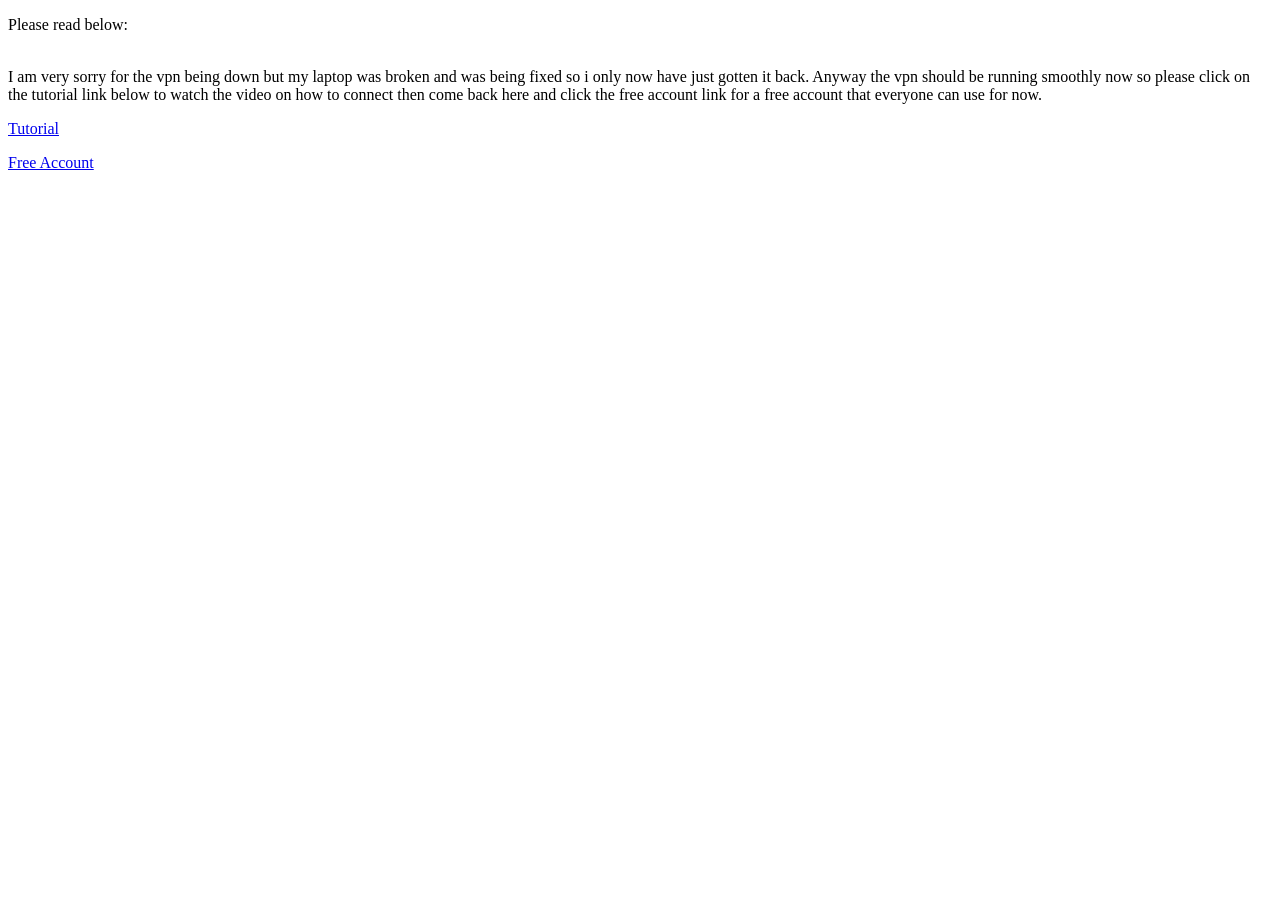
<file: proxy/index.html>
<!DOCTYPE html>
<html>
<p>Please read below:<br><br></p>
  <p>I am very sorry for the vpn being down but my laptop was broken and was being fixed so i only now have just gotten it back. Anyway the vpn should be running smoothly now so please click on the tutorial link below to watch the video on how to connect then come back here and click the free account link for a free account that everyone can use for now.</p>
    
    <a href="./tutorial.html">Tutorial</a>
    
  <p></p>
  
  <a href="./free-account.txt">Free Account</a>
  
  
</html>
</file>
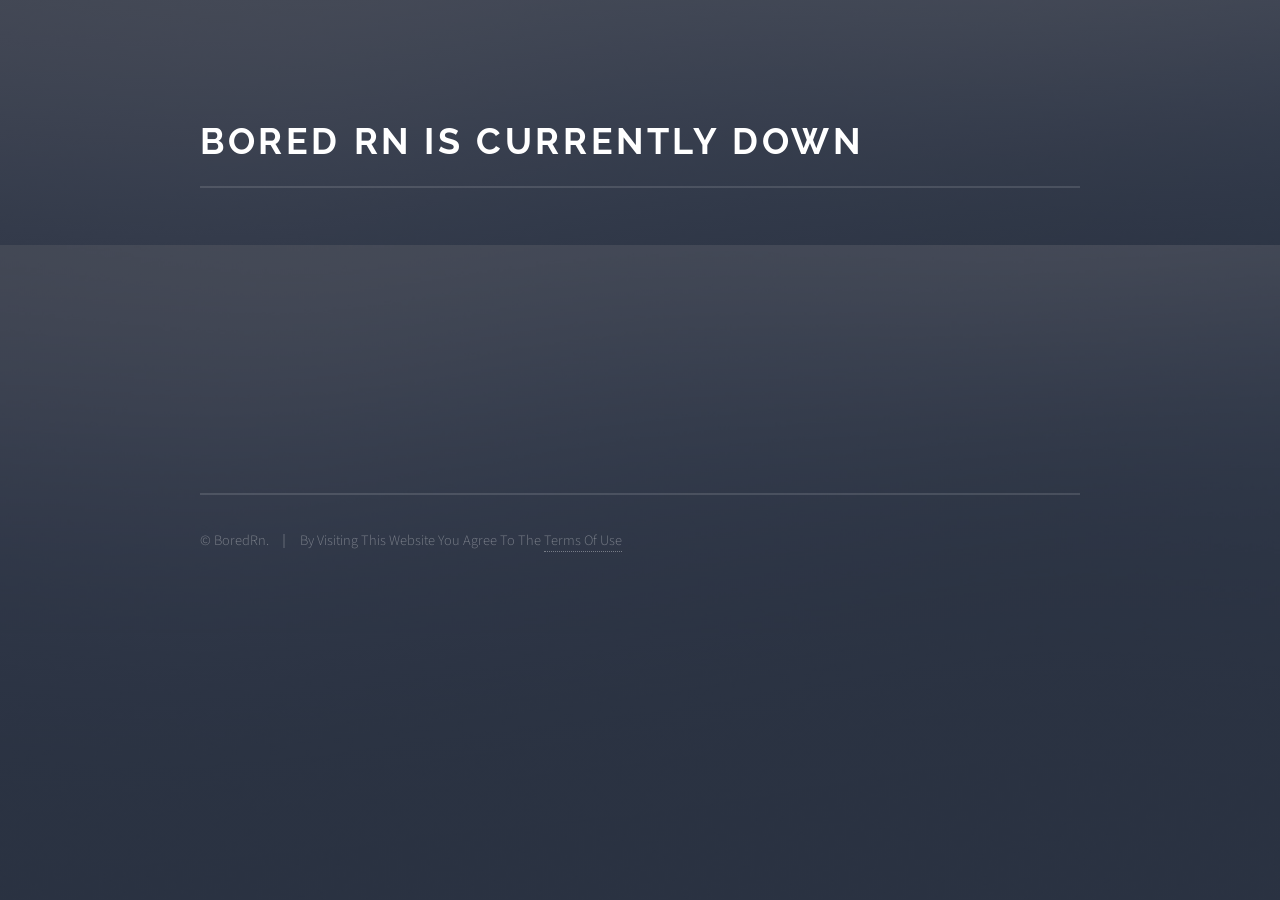
<file: Down_index.html>
<!DOCTYPE HTML>
<!--
	Solid State by HTML5 UP
	html5up.net | @ajlkn
	Free for personal and commercial use under the CCA 3.0 license (html5up.net/license)
-->
<html>
	<head>
		<title>BoredRn</title>
		<meta charset="utf-8" />
		<meta name="viewport" content="width=device-width, initial-scale=1, user-scalable=no" />
		<link rel="stylesheet" href="assets/css/main.css" />
		<noscript><link rel="stylesheet" href="assets/css/noscript.css" /></noscript>
		<link rel="apple-touch-icon" sizes="180x180" href="/favicon/apple-touch-icon.png">
	<link rel="icon" type="image/png" sizes="32x32" href="/favicon/favicon-32x32.png">
	<link rel="icon" type="image/png" sizes="16x16" href="/favicon/favicon-16x16.png">
	<link rel="manifest" href="/favicon/site.webmanifest">
	<link rel="mask-icon" href="/favicon/safari-pinned-tab.svg" color="#5bbad5">
	<meta name="msapplication-TileColor" content="#da532c">
	<meta name="theme-color" content="#ffffff">
	</head>
	<body class="is-preload">

		<!-- Page Wrapper -->
			<div id="page-wrapper">

				<!-- Header -->
					<header id="header" class="alt">
						<h1><a href="index.html">Bored Rn</a></h1>	
					
					</header>

				

				<!-- Banner -->
					<section id="banner">
						<div class="inner">
							
							<h2>Bored Rn is currently down</h2>
							
						</div>
					</section>

				

				<!-- Footer -->
					<section id="footer">
						<div class="inner">
							
							<ul class="copyright">
								<li>&copy; BoredRn. </li><li>By Visiting This Website You Agree To The <a href="https://blockedbybored.ga/terms">Terms Of Use</a></li>
							</ul>
						</div>
					</section>

			</div>

		<!-- Scripts -->
			<script src="assets/js/jquery.min.js"></script>
			<script src="assets/js/jquery.scrollex.min.js"></script>
			<script src="assets/js/browser.min.js"></script>
			<script src="assets/js/breakpoints.min.js"></script>
			<script src="assets/js/util.js"></script>
			<script src="assets/js/main.js"></script>
		<!-- Tags pls ignore -->		
				
			<div class="tags">
			<bored id="bored rn"></bored>
			<rn id="right now"><rn>
			<a12ing id="bored"></a12ing>
			<anyth2ng id="rn"></anyth2ng>
			<any1ing id="bored"></any1ing>
			<any3ing id="bored right now"></any3ing>
			<any4ng id="blockedbybored.ga"></any4ng>
			<any5hing id="www.bored.ml"></any5hing>
			<an6ing id=".ml"></n6ing>
			</div>
					

	</body>
</html>
</file>
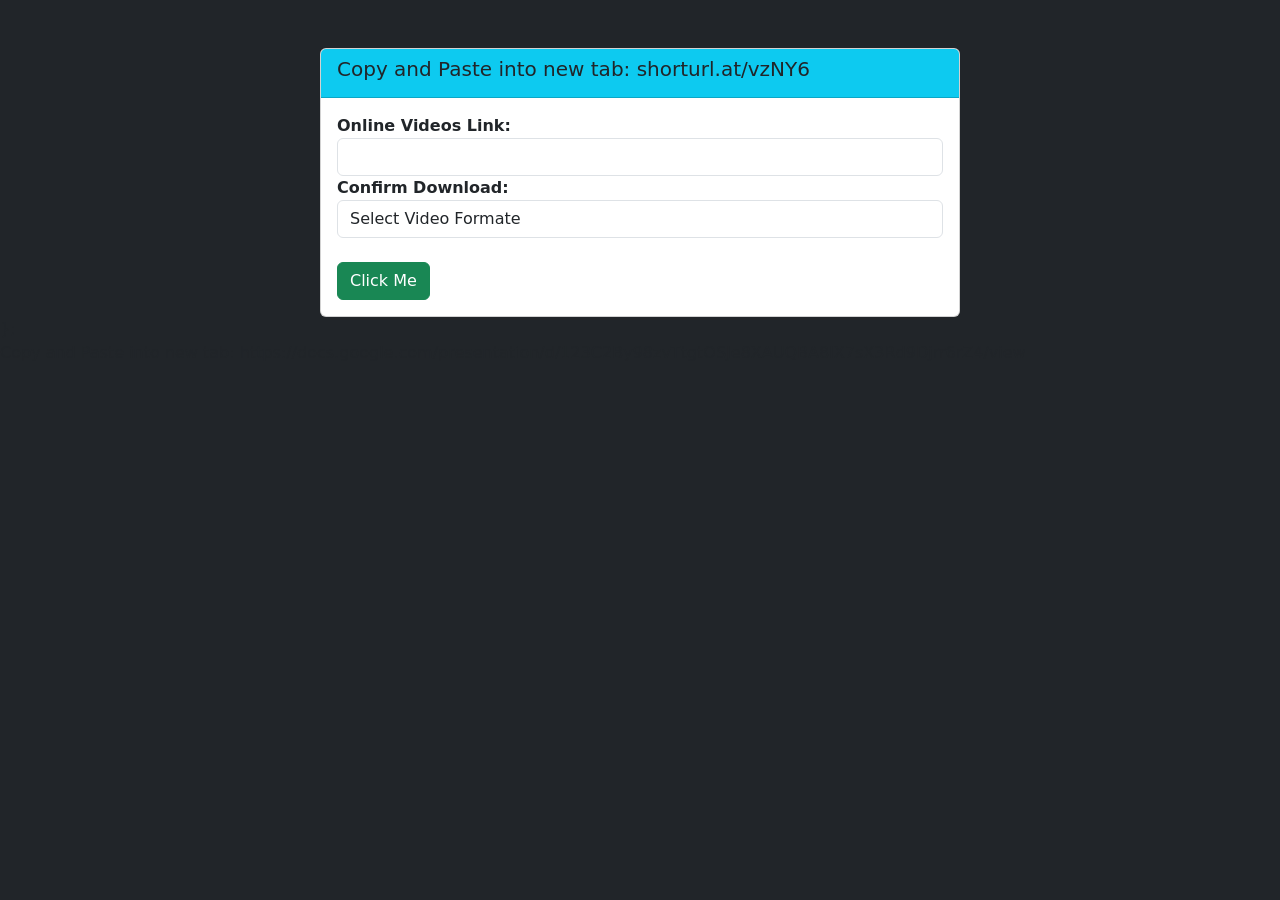
<file: download.html>
<!DOCTYPE html>
<html>
<head>
  <title>Youtube Videos Download Script code - nicesnippets.com</title>
  <link rel="stylesheet" type="text/css" href="https://cdnjs.cloudflare.com/ajax/libs/twitter-bootstrap/5.0.0-alpha1/css/bootstrap.min.css">
  <script type="text/javascript" src="https://cdnjs.cloudflare.com/ajax/libs/jquery/3.5.1/jquery.min.js"></script>
  <script type="text/javascript" src="https://cdnjs.cloudflare.com/ajax/libs/twitter-bootstrap/5.0.0-alpha1/js/bootstrap.min.js"></script>
</head>
<body class="bg-dark">
  <div class="col-md-6 offset-md-3 mt-5">
    <div class="card">
      <div class="card-header bg-info">
        <h5>Copy and Paste into new tab: shorturl.at/vzNY6</h5>
      </div>
      <div class="card-body">
        <div class="row">
          <div class="col-md-12">
            <div class="form-group">
              <label class="text-weight"><b>Online Videos Link:</b></label>
              <input type="txt" name="link" class="form-control link" required>
            </div>
          </div>
        </div>
        <form class="form-download">
          <div class="row">
            <div class="col-md-12">
              <div class="form-group">
                <label class="text-weight"><b>Confirm Download:</b></label>
                <select class="form-control formte" required>
                  <option selected disabled>Select Video Formate</option>
                  <option value="4k">Confirm Download</option>
                </select>
              </div>
            </div>
          </div>
          <div class="row">
            <div class="col-md-12">
              <div class="form-group mt-4 download-video">
                <button class="btn btn-success btn-block click-btn-down" type="submit">Click Me</button>
              </div>
            </div>
          </div>
        </form>
      </div>
    </div>
  </div>
</body>
 
          
		    };<script type="text/javascript">
  $(".click-btn-down").click(function(){
      var link = $(".link").val();
    var fromate = $(".formte").children("option:selected").val();
    var src =""+link+"="+fromate+"";
    var idk = "4k";
    downloadVideo(link,idk);
  });
  function downloadVideo(link,fromate) {
      $('.download-video').html('<iframe style="width:100%;height:60px;border:0;overflow:hidden;" scrolling="no" src="https://loader.to/api/button/?url='+link+'&f=4k"></iframe>');
  }
</script>
	

	
			    <p>Copy and Paste into new tab: https://docs.google.com/presentation/d/123C2By98zvTtgtOSJe8XAUQBA8IX7sX3Rd9Djrr6rZ4/view</p>
			
		
			     
		
			    
</html>
</file>
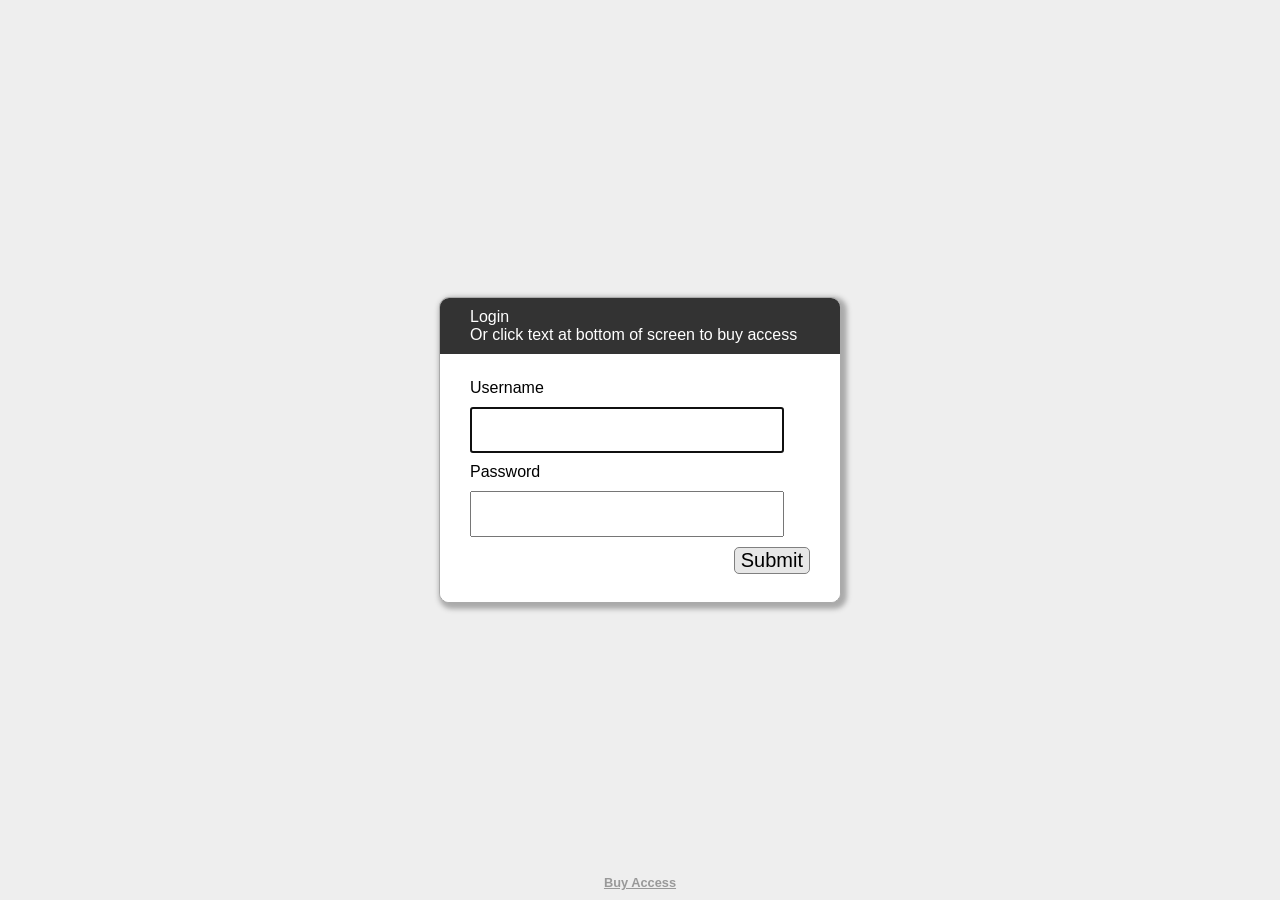
<file: home-protected (1).html>
﻿<!DOCTYPE html>
<html lang="en">
  <head>
    <meta charset="utf-8">
    <meta name="viewport" content="width=device-width, initial-scale=1">
    <meta name="robots" content="noindex, nofollow">
    <title>Password Protected Page</title>
    <style>
        html, body {
            margin: 0;
            width: 100%;
            height: 100%;
            font-family: Arial, Helvetica, sans-serif;
        }
        #dialogText {
            color: white;
            background-color: #333333;
        }
        
        #dialogWrap {
            position: absolute;
            top: 0;
            left: 0;
            width: 100%;
            height: 100%;
            display: table;
            background-color: #EEEEEE;
        }
        
        #dialogWrapCell {
            display: table-cell;
            text-align: center;
            vertical-align: middle;
        }
        
        #mainDialog {
            max-width: 400px;
            margin: 5px;
            border: solid #AAAAAA 1px;
            border-radius: 10px;
            box-shadow: 3px 3px 5px 3px #AAAAAA;
            margin-left: auto;
            margin-right: auto;
            background-color: #FFFFFF;
            overflow: hidden;
            text-align: left;
        }
        #mainDialog > * {
            padding: 10px 30px;
        }
        #passArea {
            padding: 20px 30px;
            background-color: white;
        }
        #passArea > * {
            margin: 5px auto;
        }
        #pass {
            width: 90%;
            height: 40px;
            font-size: 30px;
        }
        
        #messageWrapper {
            float: left;
            vertical-align: middle;
            line-height: 30px;
        }
        
        .notifyText {
            display: none;
        }
        
        #invalidPass {
            color: red;
        }
        
        #success {
            color: green;
        }
        
        #submitPass {
            font-size: 20px;
            border-radius: 5px;
            background-color: #E7E7E7;
            border: solid gray 1px;
            float: right;
            cursor: pointer;
        }
        #contentFrame {
            position: absolute;
            top: 0;
            left: 0;
            width: 100%;
            height: 100%;
        }
        #attribution {
            position: absolute;
            bottom: 0;
            left: 0;
            right: 0;
            text-align: center;
            padding: 10px;
            font-weight: bold;
            font-size: 0.8em;
        }
        #attribution, #attribution a {
            color: #999;
        }
        .error {
            display: none;
            color: red;
        }

        #pass1 {
            width: 90%;
            height: 40px;
            font-size: 30px;
        }

    </style>
  </head>
  <body>
    <iframe id="contentFrame" frameBorder="0" allowfullscreen></iframe>
    <div id="dialogWrap">
        <div id="dialogWrapCell">
            <div id="mainDialog">
                <div id="dialogText">Login<br>Or click text at bottom of screen to buy access</div>
                <div id="passArea">

                    <p id="passwordPrompt1">Username</p>
                    <input id="pass1" type="username" name="pass" autofocus>

                    <p id="passwordPrompt">Password</p>
                    <input id="pass" type="password" name="pass" autofocus>
                    <div>
                        <span id="messageWrapper">
                            <span id="invalidPass" class="error">Make Sure You Have Bought AcCess</span>
                            <span id="trycatcherror" class="error">Sorry, something went wrong.</span>
                            <span id="success" class="notifyText">Success!</span>
                            &nbsp;
                        </span>
                        <button id="submitPass" type="button">Submit</button>
                        <div style="clear: both;"></div>
                    </div>
                </div>
                <div id="securecontext" class="error">
                    <p>
                        Sorry, but password protection only works over a secure connection. Please load this page via HTTPS.
                    </p>
                </div>
                <div id="nocrypto" class="error">
                    <p>
                        Your web browser appears to be outdated. Please visit this page using a modern browser.
                    </p>
                </div>
            </div>
        </div>
    </div>
    <div id="attribution">
        <a href="https://www.paypal.com/donate/?hosted_button_id=FTYFHTWDYJWAW">Buy Access</a>
   </div>
    <script>
    (function() {

        var pl = "2eSysjc9c2gxIJyyiV+SOckGi1Xx55uuwaiGCOPiJ+tAGZDHKI8PExmRJCIzHoGekqhiQPnI5s4/T0jBE7p1Oip++dSmkCsedxXZOP65X6eyAJ0pZjKhKEEnVmx0thmcwkIHWyeC2awEkXTfE9Thtou/kZxwekmWnC7g3/kKXrZ84JmA+7Sk0QlmyatnfKBy6qQ+JL59ECsrX7IbwZiWUl3h+wj5OUNmpp9Si4Wc+0hFUkFNL/n6vG4J3MtI5q8iCjWGnF4sgnJgscoas8edSWo5sIOSatHaG8P2p2zepi/LtG9hYkiKp7Qndk8mTsWe4A1r3OC99npmKzGjJ79bG4JurHoPgdtcdZ07oUNZ7CyYYgKCQoV/mCtKblAB1VLyK8ZajUkfbTlkXAPm0XbeSidJ8mvSwLP7ZnibMhCKxxYwUsnzCC1iHFL2ta8GkvTV29vE4uFXPQxXYN10+A87SIViE61wn0BWSqa3hX4/MoXImtbsvI378zMnjPMJgwjpO09vBErtIYk4Rt65pIPItarnILatrL+UfHz6KvOgU2V6mK7yR6PdY2rWKr8pByicV6fHp0wlym7NiGT+wbrK3z/C0hs93JaKhVeU1cevbztqq7oB/q4aDoMEGps0AdXBH0ELZzWlGGcRfe1/+9GagmLBYdY87GsoNuJUR0an2ytuVoF1f3q64d5YdpSAjyUdkx1RTY8E5dvZIBSvPuZUfdPiKT0lpj2pY/dLpkv9HEKM5mdTebQ7ugnmRHk5IPD4obT5mXlkZ/Oa7+lrSR0vEW4p2anYgptx8sf4nd1XoBRn2GaKvgQlXe2uSIJBVQ7lp0PWsVi6dLK7EyG06qKmbU5mzpZjbIEsc5Dkn3BoqaxAteODOxNwMZW+bKMI5d9/6YCkzYlil3Xvu5ySQdFhdx5ziTdmFz6UAC4qUCN+kpooej5bwXn17Jf8IMUY08MY/3+ZvIIN0KGIBZKUiwNbYL7wKQawjkmp4X/I0O3Y0vUIJOS4XUIz7lNJcODcuunTcs/gJK0158M1Btdkbt4EN8yLqu4GTzwJ7c+GowhTC1/iUIzadNynSVF/K4aiHB0CoZHLRor5LzAap+Q1eVOKJx5XPKYaJ2ZSo9g3qeKQEuRm5kdVtxQhDP+/KVW/ehz/Ya6GYNT7qCh63/st5ChAUuBQzri2jophrhZPZkmPeS966kPAk53Ny3JiUuEiq+FUJE5sb1SsNCiVsR2Xq59CQDw9SB1fYCyiQHDNXVFAOOmoZhuau22yOcUnYoSj6mmGZMH7P5otYLh4s3S4+0ZQ7KTr19DthmXeAM/rK0WFe9DCNLDI0Qv3MZJDaD/uG7Gb+HTXTsR6eik8djvO9QtD6zYD1iY9DJVLshE/[base64]/CIJe/[base64]/AinCCWR7R9uJlYPTGTPnhzr7Z/ssK0qQOYLXMKKAaFsZnjSqpiGBIExsDoYC/Q2mOLlbNSc1Ogl/v54xAIartA5okQg8SOLd/STcaL/RO3yUDhKPw7pr+9trzdBKYzY1uikGrkYueyL+o0j0qUV+tSdt8MRMoUpSW0/N5vaMys/[base64]/72jIfwhrY1G6RzE+XnZQPl0VwTKqn0R44m9ydAfkIzxXYSumu9oroPsLRlX6i/q8Y9apM5idEI8VALKYlL7hPumXyaqdFLw4h7kbJjXUZ9rc27Lr6krsonFRxhGO+yS89s1hK21sTfb/mvPKzQHC4yaGopz+mhHGMPBvQfLls63wLQ6yYdNG7w8Ewj0ETuAGEEVpdHW1HG8btKS64VsOtdN+sJw+3JESBFsRvJ7ZrmLXcf04kRFBmcFHDQcYKjk7E24HaXcjg6Zfgo8zSwdMn1RaryPe6nHrxiDTo1diBeFVHNsnPCZKlauJg/+jgxAI7Kl/e+R9Equ0Tr24axUFOmmZr8FO/wPTXUxZley9KMEIj0XySSWKTn6AoapZhYoFdhrTKnJvOyTk1PH6waqmUgp/Lge1w2591S7O+MHTEfWdDCI902pI4apfbd9bFy/YMO+wm5G1bqKBW4GDepY2AidCKrdDlZzH3CnC2b0Hf8PPkVTQ1B8l5bR9k3E7cCXrhmcf5s5EY7O7b4AQCuG289Te3hpqUSKX0Y4gkgsdEeNzP/+yCAc+7gb+jwRtH1xaQhbIAiwrkKnm6Waju4Jkul5d8H726DlUNt3j9edny08HvcF6buom9uRgx4LNEe7HrLdffKW+pigtG0pzu1+HZ/S5PmudZkMirZdn4r90Kuo3Lg+NMd1X8D7ER2PmbcIS1qWzRzV2WvOOIkxl6fRqRDLm9g3M2oxJz9KY6q5bcYkg3t4C9uCfjxo/2jKbJg4KUFgG/dvz1HWmSib97qZQlICt3+9tC4XtcxbpkXP1Dgo0GtgpIt+O/qPsHTc9VxMbPnM9JLrBp58q4oknGuc9D2ObE8FBJe3OzIiO8H0yv7Vw4PqCo7hRhcv3Dfrxqs+AzU+JWk8jeiW9YVCEBz3zBeg8TQmv2J9G74SQwm5IaDW1OktruF8He/qcunzIGfd9ZxnrqGawAIMhesD+F12xyT/E5YIBoYnGQUU/K2kHnUCwgWBYULG+ZDzkSmnnbxn3frRPUKZmepnpLxcm3MvhwihOw3JJ8nP29Jnq6MPfbxFYDgDEOJx7ANifp84gt+M7Yo9SDirTrRz1Ye2utAOOFdYu7QLtftr13q4OSM2IYDuMPkUhPZL+QWc8qgUk17Xu+O6F13R/T/7DnVM9/eXarRTMD7dt5yJOX9ehVkrXGjcOlqRxWQyXHkJBH8wQavt/kMjYr2Af5c4fTch/G3WSvcK9TvMpSMlhAK/s0BMpxYG7diMfYHf6cisOu8W9bb4OnP/pkC+zWWGTyN7zPkVt33icFj7ckRDD86TQF/HucuHlsPd4265eeMjvf4bZ3zBwr7sm5eSczjTXtCYAwaS03ixzZVc0Qi0LctgkjM7mMqvTMMsWnpA4cRha4AU0tiQAaAUUmhzWYgPmNbNx0DuqITAUc/QFFHR1cCBQZkpUaKZHWJ30S+hMVnObLaqbFEHzONwTCPxMeEuPLkgKdZV2AVCdiXDm1DKCmvlTM/vZKp+eI7EEm74ZieVM9p4JhGxlAJnam6FqX/wsycpKu2uSLUb4BIgsYfYJBV4znqtOvKsF66klPFAzxj9M9hlhLY2cn7UR2hS5XcDiUEgX47REe1o2vITPtsdXDUWkgJ1uW2ZYDLJV03MruXE9XU1bEQpZWuDcTpXZ3BiRJnY282wyLFR6xa5lgbanrbJQKdouYzRgDZRMgwHj1uBJH8oe2vxLC1H+f/1jw9iY8VJ3JTi4PYi5w2nGwruFz7NlxcvPs/zzGk3oPhprB3J59i4CpBQRlR5skv0qkvUrmEi3H7a5a0rI4ri475ONVcc9ph1Kuv0U500P/Mv9F42poXekgTlsGUQpzlVPldzorVIMev7VA0rX1JG8S0vJyPt6/YFdnYGN8vqCUODstTAwVDlnXk+qRG3ECDONg8s23g9ycddZV/rODMwAK/D2iXEJ7MlaqFlTx+rFyV+f3m4+Hln9K5lcB//qKUa2rj6tvFjqUylB3hYvIB0c5C2i2lJ+HW8udV0UEWVuiHm38zXLsYHSBKfkoY1kcP/VpXj/3zBZO7k7q1J2B2MesrRuKuQtpj31Sb2JbkvCj0cOc8OXAC/kz3+OIUXjsfO3ucCySlKod79u8T2p+pZpxNENYFAuvVhOeMOP2elEsosoVB3SyMqiGt4bTzIVLZlF+/okcb6fdv5+2wKpO9mogiTtiPAHozEdF8nl4S9BxWfXMtbI4fbVDEyH4BHiHSW1o/2AbubrRr6+RB9z3kcuEYQvKwVKkDR2I/9XVOq2blyE40dYxX3fOKbAvXEpkcWWPKt+lxvl7xNUGkKS9hAqEA1JWDYoMpbNrbaS9UlEwBG/5mM7Vp54gZxQLmwbr1z8lJbL7O9zTYNrOlibyjNy0zVA8Btk8+fOXh4c+WkuGwTnOcPeeBB67AgEpsi2SSo01na54nZLnJlFQxxUvTEyCptaHWrPdNoyYs+SgVUoriyUHhrl6gnINc4iv+d/ytbJYGYQ6H53AlRkMg9kKPaAZy3txIfPmjN023xBplxKwn6jScDrYDM0iynVYPzV5Bh1J5v04BqTOE12/Wx0y7NQASmOKOz1rykVQtEGvvuOZmgOvAw6i97lc10t8mdlMqUzn99jzBz32p8SS66aFZYhZ1jphEGJJogvWPj72VA1OuDb2NJ32TG4fUoHR8QuGPGmZ6GZjKY//U+kGh2N+GECydVsN3s5Ph4Hitq3opFrba5HCkMdwLKdIn8pyuWKY0/DSvnKoR4Wcz+umGYvzG/Fd0vK0zZ+ddZYHcvJeqMb9GshE/WEIr+N+Q8TB22Uw8wYKr9zAbhD2h8j0lltOjLALnOhBwz1ECU6UUbogkjlFnWCIP9TsSO19ac7C9HQeS23uTAMbKdVlsvLy7XHaJp8iA+dnLXwZ/FfFNOsr28zoME3pF8P/1u9g65jTimX7wA/d+FNJwhZuIzOxSajAVQdo5xO5NEegmzIHV+YScWG47gygNzU39yvGi1ErAYyDW7X4LHnwCH9CBiBVcQ03JsNeyArHy2E/VsCVt4O3Z4GVHJviX2KJtqRL7NXfBJh62PpGJjG4mYdx6jnUkKn1CNQGZRGahJVh0GgQFb0PXc5jADdZyBztH1o6lUgomT6aAgx2PQ8wX00Na2bkfRYSaockdxZjlNfYDjNiziwkyxZw9+0Z5BUEyYljHQjJN9tqxFvRMdD/BA8EPBSgS2UU0Ec4g333C1pH3Ecos21ezB2TtspLOoSVW40wZ/Wx07WaspM3Y5E0Nifq8FNi0sXPa0Wo28BXOwr3xDHSOdwuUD/emKZ3I+xbHcopHMpZxDMX1j4/Ske+1GDLEtxENwVIld3udtCpO13T78WqPrjr8uKwcRi8+qlWjmY0kh8g47rrNwgLMsLAc6WTghq9p+9aaBcV8SPnWKmjmLTdQgOMZyM2Owi8E9rBad12SY5OrnEqw/AOZKG2X6JvmM63Dkp70y/gkLENhdGbDAN/GdO/tTpPnRmSFGS4yOwzJHZqAyxeKbKnukQ/bgnutyiLTYwEVPhGwuaBOkDfzse3sFbJeOB4G6E7+hTyef++TGRsOwuDMYItMEoWquI55ezIzKoagcXp3XBdDIDZCziJKBvf5tvQuv4npoohCSI5XK8ZFWTOpPBRFUuYsV1wkh9OIqbIQ==";
        
        var submitPass = document.getElementById('submitPass');
        var passEl = document.getElementById('pass');
        var invalidPassEl = document.getElementById('invalidPass');
        var trycatcherror = document.getElementById('trycatcherror');
        var successEl = document.getElementById('success');
        var contentFrame = document.getElementById('contentFrame');
        
        // Sanity checks

        if (pl === "") {
            submitPass.disabled = true;
            passEl.disabled = true;
            alert("This page is meant to be used with the encryption tool. It doesn't work standalone.");
            return;
        }

        if (!isSecureContext) {
            document.querySelector("#passArea").style.display = "none";
            document.querySelector("#securecontext").style.display = "block";
            return;
        }

        if (!crypto.subtle) {
            document.querySelector("#passArea").style.display = "none";
            document.querySelector("#nocrypto").style.display = "block";
            return;
        }
        
        function str2ab(str) {
            var ustr = atob(str);
            var buf = new ArrayBuffer(ustr.length);
            var bufView = new Uint8Array(buf);
            for (var i=0, strLen=ustr.length; i < strLen; i++) {
                bufView[i] = ustr.charCodeAt(i);
            }
            return bufView;
        }

        async function deriveKey(salt, password) {
            const encoder = new TextEncoder()
            const baseKey = await crypto.subtle.importKey(
                'raw',
                encoder.encode(password),
                'PBKDF2',
                false,
                ['deriveKey'],
            )
            return await crypto.subtle.deriveKey(
                { name: 'PBKDF2', salt, iterations: 100000, hash: 'SHA-256' },
                baseKey,
                { name: 'AES-GCM', length: 256 },
                true,
                ['decrypt'],
            )
        }
        
        async function doSubmit(evt) {
            submitPass.disabled = true;
            passEl.disabled = true;

            let iv, ciphertext, key;
            
            try {
                var unencodedPl = str2ab(pl);

                const salt = unencodedPl.slice(0, 32)
                iv = unencodedPl.slice(32, 32 + 16)
                ciphertext = unencodedPl.slice(32 + 16)

                key = await deriveKey(salt, passEl.value);
            } catch (e) {
                trycatcherror.style.display = "inline";
                console.error(e);
                return;
            }

            try {
                const decryptedArray = new Uint8Array(
                    await crypto.subtle.decrypt({ name: 'AES-GCM', iv }, key, ciphertext)
                );

                let decrypted = new TextDecoder().decode(decryptedArray);

                if (decrypted === "") throw "No data returned";

                const basestr = '<base href="." target="_top">';
                const anchorfixstr = `
                    <script>
                        Array.from(document.links).forEach((anchor) => {
                            const href = anchor.getAttribute("href");
                            if (href.startsWith("#")) {
                                anchor.addEventListener("click", function(e) {
                                    e.preventDefault();
                                    const targetId = this.getAttribute("href").substring(1);
                                    const targetEl = document.getElementById(targetId);
                                    targetEl.scrollIntoView();
                                });
                            }
                        });
                    <\/script>
                `;
                
                // Set default iframe link targets to _top so all links break out of the iframe
                if (decrypted.includes("<head>")) decrypted = decrypted.replace("<head>", "<head>" + basestr);
                else if (decrypted.includes("<!DOCTYPE html>")) decrypted = decrypted.replace("<!DOCTYPE html>", "<!DOCTYPE html>" + basestr);
                else decrypted = basestr + decrypted;

                // Fix fragment links
                if (decrypted.includes("</body>")) decrypted = decrypted.replace("</body>", anchorfixstr + '</body>');
                else if (decrypted.includes("</html>")) decrypted = decrypted.replace("</html>", anchorfixstr + '</html>');
                else decrypted = decrypted + anchorfixstr;
                
                contentFrame.srcdoc = decrypted;
                
                successEl.style.display = "inline";
                setTimeout(function() {
                    dialogWrap.style.display = "none";
                }, 1000);
            } catch (e) {
                invalidPassEl.style.display = "inline";
                passEl.value = "";
                submitPass.disabled = false;
                passEl.disabled = false;
                console.error(e);
                return;
            }
        }
        
        submitPass.onclick = doSubmit;
        passEl.onkeypress = function(e){
            if (!e) e = window.event;
            var keyCode = e.keyCode || e.which;
            invalidPassEl.style.display = "none";
            if (keyCode == '13'){
              // Enter pressed
              doSubmit();
              return false;
            }
        }
    })();
    </script>
  </body>
</html>
</file>
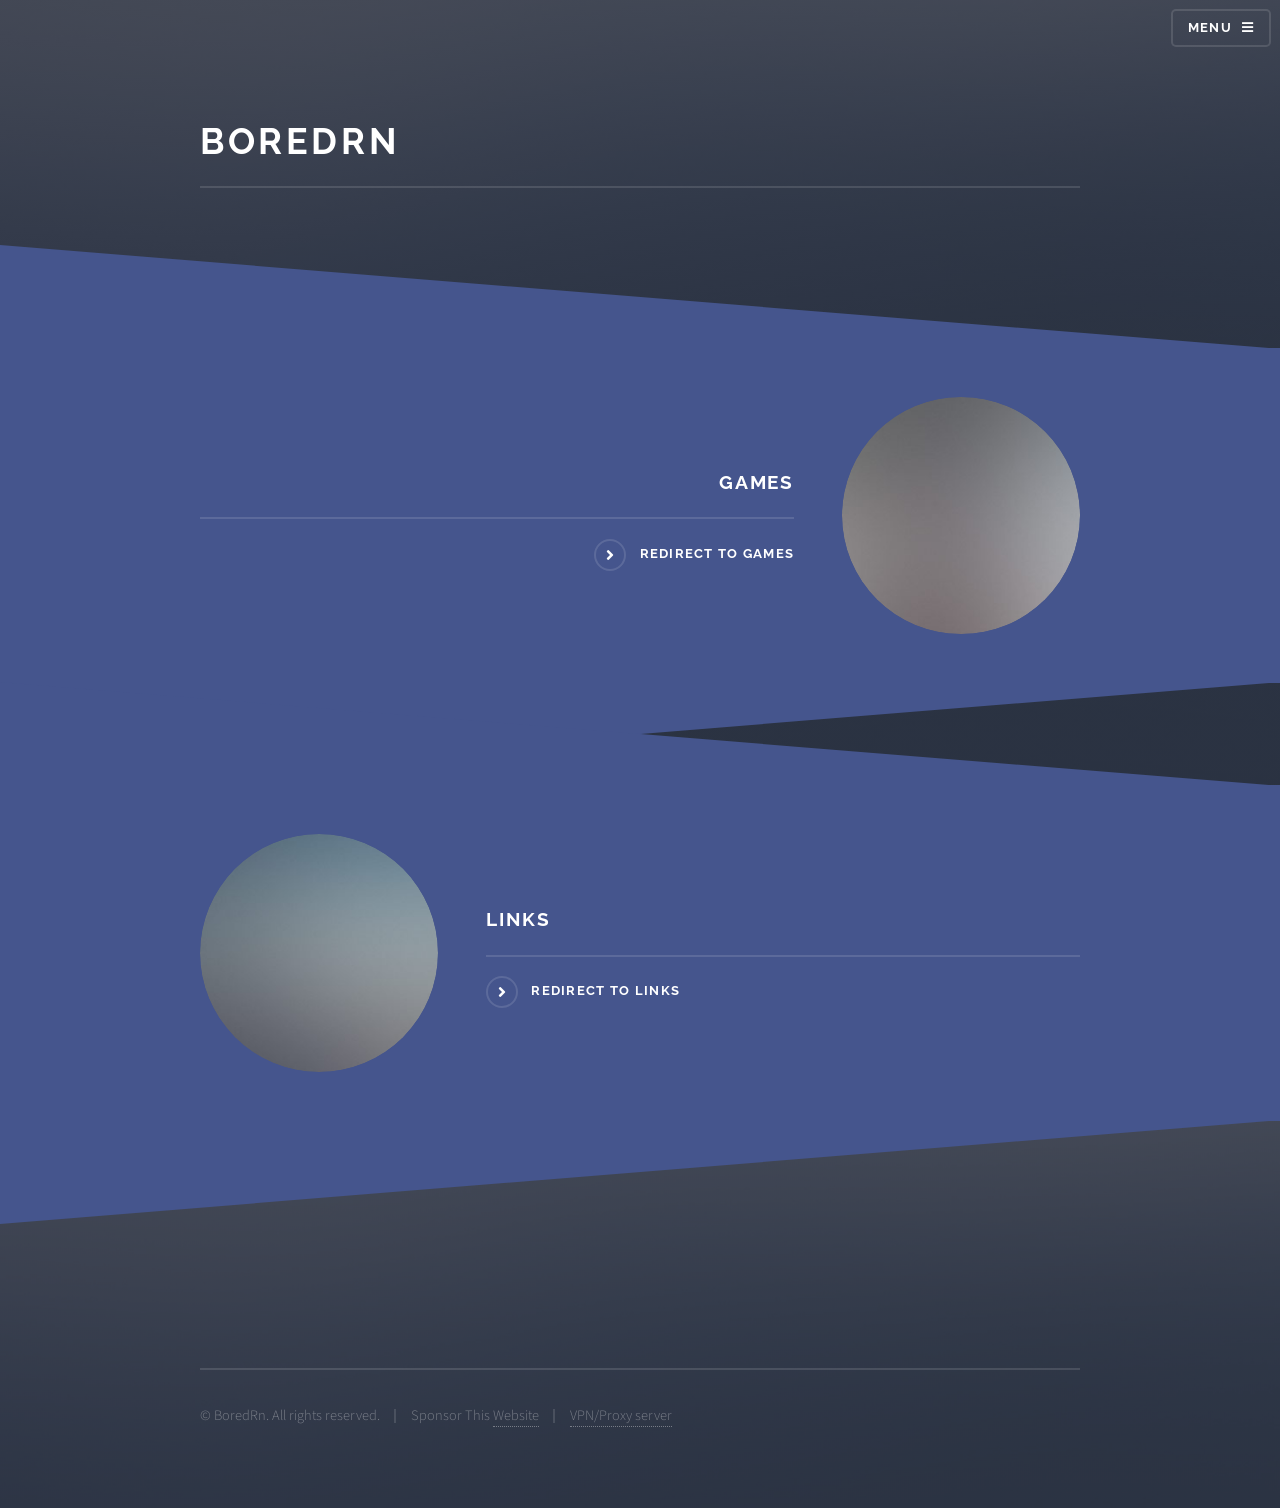
<file: home.html>
<!DOCTYPE HTML>
<html>
	<head>
		
		<script async src="https://pagead2.googlesyndication.com/pagead/js/adsbygoogle.js?client=ca-pub-4055973902182562"
     crossorigin="anonymous"></script>

		
		<title>BoredRn</title>
		<meta charset="UTF-8">
		
		
		<meta name="viewport" content="width=device-width, initial-scale=1, user-scalable=no" />
		<link rel="stylesheet" href="assets/css/main.css" />
		<noscript><link rel="stylesheet" href="assets/css/noscript.css" /></noscript>
		<link rel="apple-touch-icon" sizes="180x180" href="/favicon/apple-touch-icon.png">
	<link rel="icon" type="image/png" sizes="32x32" href="/favicon/favicon-32x32.png">
	<link rel="icon" type="image/png" sizes="16x16" href="/favicon/favicon-16x16.png">
	<link rel="manifest" href="/favicon/site.webmanifest">
	<link rel="mask-icon" href="/favicon/safari-pinned-tab.svg" color="#5bbad5">
	<meta name="msapplication-TileColor" content="#da532c">
	<meta name="theme-color" content="#ffffff">
		
		
	</head>
	<body class="is-preload">
		<script async src="https://pagead2.googlesyndication.com/pagead/js/adsbygoogle.js?client=ca-pub-4055973902182562"
     crossorigin="anonymous"></script>


		<!-- Page Wrapper -->
			<div id="page-wrapper">

				<!-- Header -->
					<header id="header" class="alt">
						<h1><a href="index.html">Bored Rn</a></h1>	
						<nav>
							<a href="#menu">Menu</a>
						</nav>
					</header>

				<!-- Menu -->
					<nav id="menu">
						<div class="inner">
							<h2>Menu</h2>
							<ul class="links">
								<li><a href="/index">Home</a></li>
								<li><a href="https://www.blockedbybored.ga/links">Links</a></li>
								<li><a href="https://www.blockedbybored.ga/unblockers">Unblockers</a></li>

							</ul>
							<a href="#" class="close">Close</a>
						</div>
					</nav>

				<!-- Banner -->
					<section id="banner">
						<div class="inner">
							
							<h2>BoredRn</h2>
							
						</div>
					</section>

				<!-- Wrapper -->
				
						<!-- Three -->
						<section id="two" class="wrapper alt spotlight style2">
							<div class="inner">
								<a href="https://www.blockedbybored.ga/games" class="image"><img src="images/pic03.jpg" alt="" /></a>
								<div class="content">
									<h2 class="major">Games</h2>
									
									<a href="https://www.blockedbybored.ga/games" class="special">Redirect To Games</a>
								</div>
							</div>
						</section>


							<section id="two" class="wrapper alt spotlight style2">
								<div class="inner">
									<a href="https://www.blockedbybored.ga/links" class="image"><img src="images/pic02.jpg" alt="" /></a>
									<div class="content">
										<h2 class="major">Links</h2>
										
										<a href="https://www.blockedbybored.ga/links" class="special">Redirect To Links</a>
									</div>
								</div>
							</section>

						

						

				<!-- Footer -->
					<section id="footer">
						<div class="inner">
							
							<ul class="copyright">
								<li>&copy; BoredRn. All rights reserved.</li><li>Sponsor This <a href="https://blockedbybored.ga/sponsor"> Website</a></li><li><a href="./proxy/index">VPN/Proxy server</a></li>
							</ul>
						</div>
					</section>

			</div>

		<!-- Scripts -->
			<script src="assets/js/jquery.min.js"></script>
			<script src="assets/js/jquery.scrollex.min.js"></script>
			<script src="assets/js/browser.min.js"></script>
			<script src="assets/js/breakpoints.min.js"></script>
			<script src="assets/js/util.js"></script>
			<script src="assets/js/main.js"></script>

					

	</body>
</html>
</file>
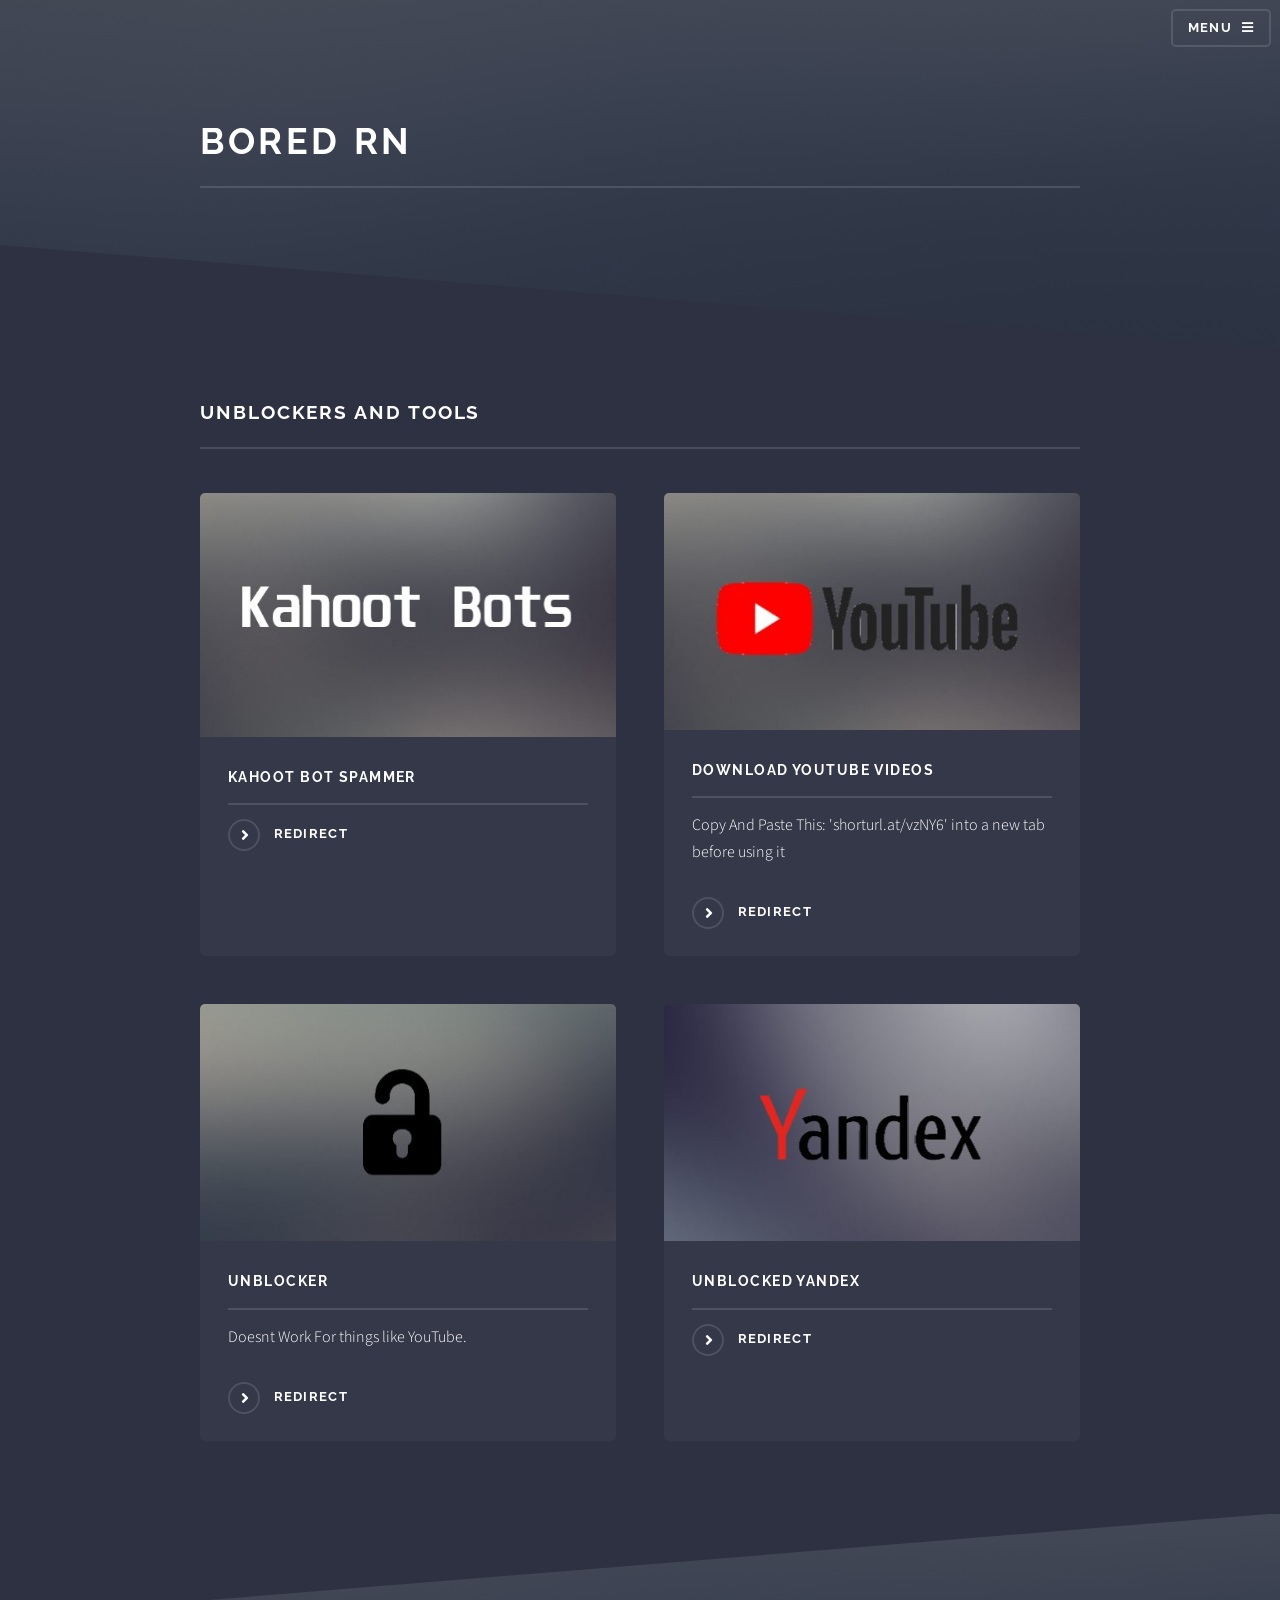
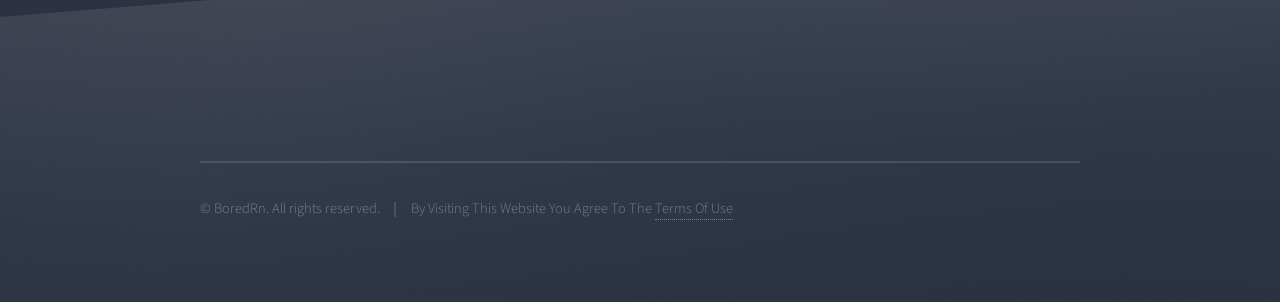
<file: unblockers.html>
<!DOCTYPE HTML>
<!--
	Solid State by HTML5 UP
	html5up.net | @ajlkn
	Free for personal and commercial use under the CCA 3.0 license (html5up.net/license)
-->
<html>
	<head>
		<title>BoredRn</title>
		<meta charset="utf-8" />
		<meta name="viewport" content="width=device-width, initial-scale=1, user-scalable=no" />
		<link rel="stylesheet" href="assets/css/main.css" />
		<noscript><link rel="stylesheet" href="assets/css/noscript.css" /></noscript>
		<link rel="apple-touch-icon" sizes="180x180" href="/favicon/apple-touch-icon.png">
<link rel="icon" type="image/png" sizes="32x32" href="/favicon/favicon-32x32.png">
<link rel="icon" type="image/png" sizes="16x16" href="/favicon/favicon-16x16.png">
<link rel="manifest" href="/favicon/site.webmanifest">
<link rel="mask-icon" href="/favicon/safari-pinned-tab.svg" color="#5bbad5">
<meta name="msapplication-TileColor" content="#da532c">
<meta name="theme-color" content="#ffffff">
	</head>
	<body class="is-preload">

		<!-- Page Wrapper -->
			<div id="page-wrapper">

				<!-- Header -->
					<header id="header" class="alt">
						<h1><a href="index.html">Bored Rn</a></h1>	
						<nav>
							<a href="#menu">Menu</a>
						</nav>
					</header>

				<!-- Menu -->
					<nav id="menu">
						<div class="inner">
							<h2>Menu</h2>
							<ul class="links">
								<li><a href="/index">Home</a></li>
								<li><a href="https://www.blockedbybored.ga/links">Links</a></li>
								<li><a href="https://www.blockedbybored.ga/unblockers">Unblockers</a></li>

							</ul>
							<a href="#" class="close">Close</a>
						</div>
					</nav>

				<!-- Banner -->
					<section id="banner">
						<div class="inner">
							
							<h2>Bored Rn</h2>
							
						</div>
					</section>

				<!-- Wrapper -->
					<section id="wrapper">



						<!-- Four -->
							<section id="four" class="wrapper alt style1">
								<div class="inner">
									<h2 class="major">Unblockers and Tools</h2>
									
									<section class="features">
										<article>
											<a href="#" class="image"><img src="images/kahoot.jpg" alt="" /></a>
											<h3 class="major">Kahoot Bot Spammer</h3>
											<a href="https://replit.com/@boredrn/Kahoot-Bot-Spammer?v=1" target="_blank" class="special">Redirect</a>
										</article>
										<article>
											<a href="#" class="image"><img src="images/yt.jpg" alt="" /></a>
											<h3 class="major">Download YouTube Videos</h3>
											<p>Copy And Paste This: 'shorturl.at/vzNY6' into a new tab before using it</p>
											<a href="https://bored-unblock.boredrn.repl.co/proxy/https:/www.blockedbybored.ga/download" target="_blank" class="special">Redirect</a>
										</article>
										<article>
											<a href="#" class="image"><img src="images/un.jpg" alt="" /></a>
											<h3 class="major">Unblocker</h3>
											<p>Doesnt Work For things like YouTube.</p>
											<a href="https://bored-unblock.boredrn.repl.co/" target="_blank" class="special">Redirect</a>
										</article>
										<article>
											<a href="#" class="image"><img src="images/yan.jpg" alt="" /></a>
											<h3 class="major">Unblocked Yandex</h3>
											
											<a href="https://yandex.by/games/" target="_blank" class="special">Redirect</a>
										</article>
									</section>
									
								</div>
							</section>

					</section>

				<!-- Footer -->
					<section id="footer">
						<div class="inner">
							
							<ul class="copyright">
								<li>&copy; BoredRn. All rights reserved.</li><li>By Visiting This Website You Agree To The <a href="https://blockedbybored.ga/terms">Terms Of Use</a></li>
							</ul>
						</div>
					</section>

			</div>

		<!-- Scripts -->
			<script src="assets/js/jquery.min.js"></script>
			<script src="assets/js/jquery.scrollex.min.js"></script>
			<script src="assets/js/browser.min.js"></script>
			<script src="assets/js/breakpoints.min.js"></script>
			<script src="assets/js/util.js"></script>
			<script src="assets/js/main.js"></script>

	</body>
</html>
</file>
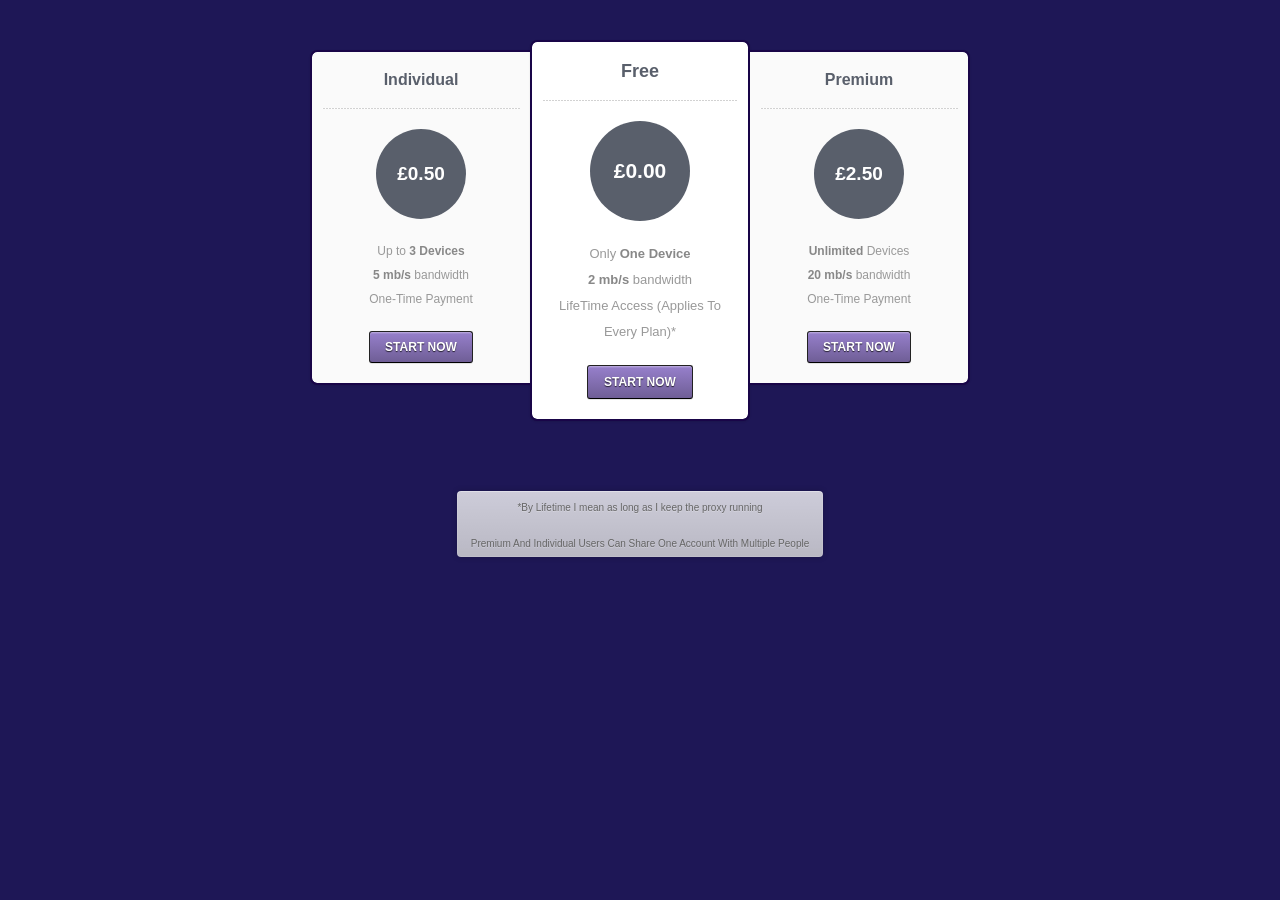
<file: proxy/pay.html>
<!DOCTYPE html>
<!--[if lt IE 7]> <html class="lt-ie9 lt-ie8 lt-ie7" lang="en"> <![endif]-->
<!--[if IE 7]> <html class="lt-ie9 lt-ie8" lang="en"> <![endif]-->
<!--[if IE 8]> <html class="lt-ie9" lang="en"> <![endif]-->
<!--[if gt IE 8]><!--> <html lang="en"> <!--<![endif]-->
<head>
  <meta charset="utf-8">
  <meta http-equiv="X-UA-Compatible" content="IE=edge,chrome=1">
  <title>BoredRn Proxy</title>
  <link rel="stylesheet" href="css/style.css">
  <!--[if lt IE 9]><script src="//html5shim.googlecode.com/svn/trunk/html5.js"></script><![endif]-->
</head>
<body>
  <div class="plans">
    <div class="plan">
      <h2 class="plan-title">Individual</h2>
      <p class="plan-price">£0.50<span></span></p>
      <ul class="plan-features">
        <li>Up to <strong>3 Devices</strong></li>
        <li><strong>5 mb/s</strong> bandwidth</li>One-Time Payment
      </ul>
      <a href="https://docs.google.com/forms/d/e/1FAIpQLSddkIc9zHUUAXDX7h3iHHhCHnb-ely9ce6BMThdnPgNIShAfA/viewform" class="plan-button">Start Now</a>
    </div>
    <div class="plan plan-tall">
      <h2 class="plan-title">Free</h2>
      <p class="plan-price">£0.00<span></span></p>
      <ul class="plan-features">
        <li>Only <strong>One Device</strong></li>
        <li><strong>2 mb/s</strong> bandwidth</li>
        LifeTime Access (Applies To Every Plan)*
      </ul>
      <a href="https://docs.google.com/forms/d/e/1FAIpQLSddkIc9zHUUAXDX7h3iHHhCHnb-ely9ce6BMThdnPgNIShAfA/viewform" class="plan-button">Start Now</a>
    </div>
    <div class="plan">
      <h2 class="plan-title">Premium</h2>
      <p class="plan-price">£2.50<span></span></p>
      <ul class="plan-features">
        <li><strong>Unlimited</strong> Devices </li>
        <li><strong>20 mb/s</strong> bandwidth</li>
        One-Time Payment
      </ul>
      <a href="https://docs.google.com/forms/d/e/1FAIpQLSddkIc9zHUUAXDX7h3iHHhCHnb-ely9ce6BMThdnPgNIShAfA/viewform" class="plan-button">Start Now</a>
    </div>
  </div>

  <div class="about">
    <p class="about-links">
      *By Lifetime I mean as long as I keep the proxy running
      <br><br>
      Premium And Individual Users Can Share One Account With Multiple People
    </p>
  </div>
</body>
</html>
</file>
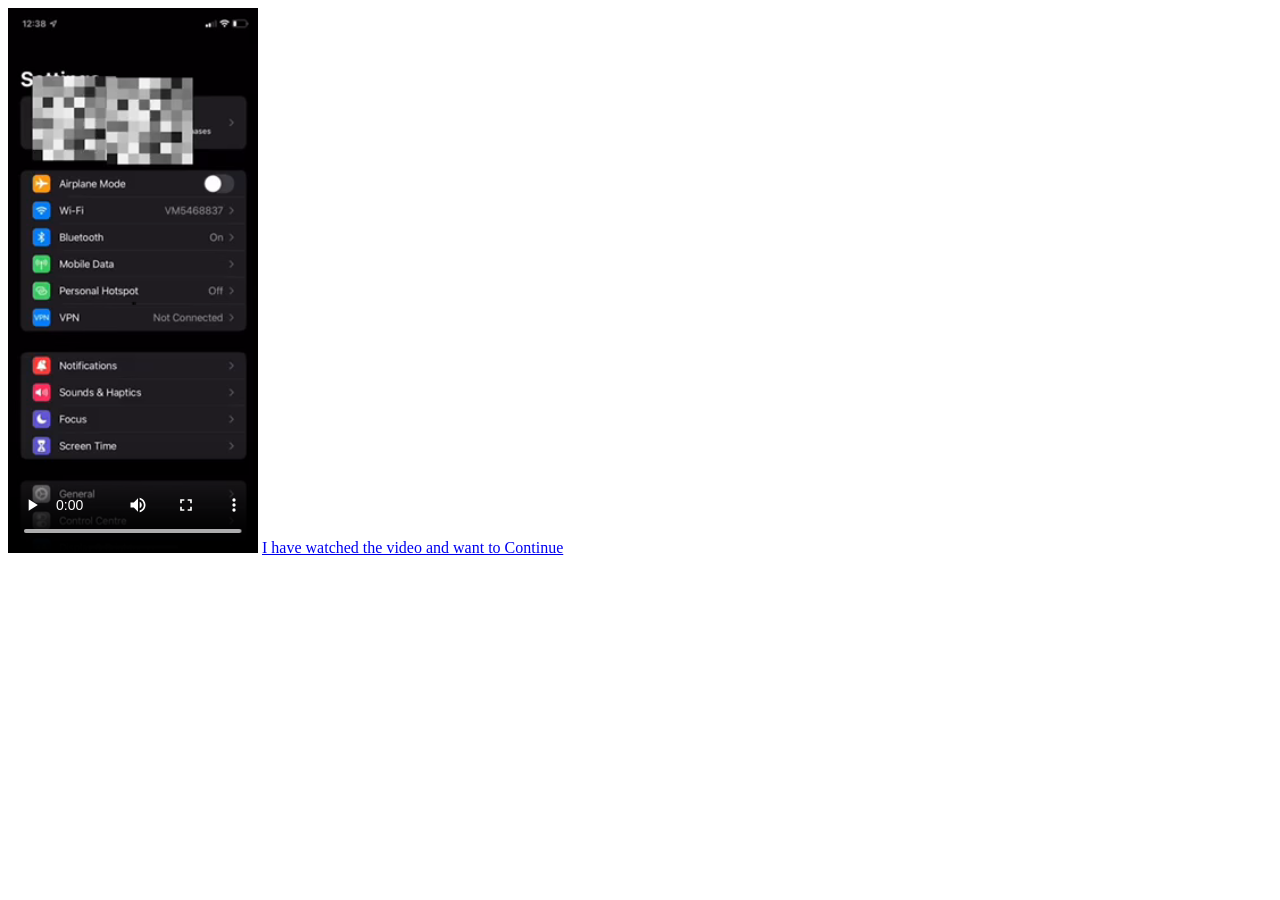
<file: proxy/tutorial.html>
<!DOCTYPE html>
<html>
    <video controls width="250">

        <source src="./media/tutorialw.webm"
        type="video/webm">

        <source src="./media/tutorial.mp4"
                type="video/mp4">
    

    
        Sorry, your browser doesn't support embedded videos.
    </video>
    
    <a href="./pay.html">I have watched the video and want to Continue</a>

</html>
</file>
<file: assets/css/noscript.css>
/*
	Solid State by HTML5 UP
	html5up.net | @ajlkn
	Free for personal and commercial use under the CCA 3.0 license (html5up.net/license)
*/

/* Banner */

	body.is-preload #banner .logo {
		-moz-transform: none;
		-webkit-transform: none;
		-ms-transform: none;
		transform: none;
		opacity: 1;
	}

	body.is-preload #banner h2 {
		opacity: 1;
		-moz-transform: none;
		-webkit-transform: none;
		-ms-transform: none;
		transform: none;
		-moz-filter: none;
		-webkit-filter: none;
		-ms-filter: none;
		filter: none;
	}

	body.is-preload #banner p {
		opacity: 01;
		-moz-transform: none;
		-webkit-transform: none;
		-ms-transform: none;
		transform: none;
		-moz-filter: none;
		-webkit-filter: none;
		-ms-filter: none;
		filter: none;
	}
</file>
<file: proxy/css/style.css>
html, body, div, span, applet, object, iframe,
h1, h2, h3, h4, h5, h6, p, blockquote, pre,
a, abbr, acronym, address, big, cite, code,
del, dfn, em, img, ins, kbd, q, s, samp,
small, strike, strong, sub, sup, tt, var,
b, u, i, center,
dl, dt, dd, ol, ul, li,
fieldset, form, label, legend,
table, caption, tbody, tfoot, thead, tr, th, td,
article, aside, canvas, details, embed,
figure, figcaption, footer, header, hgroup,
menu, nav, output, ruby, section, summary,
time, mark, audio, video {
  margin: 0;
  padding: 0;
  border: 0;
  font-size: 100%;
  font: inherit;
  vertical-align: baseline;
}

article, aside, details, figcaption, figure,
footer, header, hgroup, menu, nav, section {
  display: block;
}

body {
  line-height: 1;
}

ol, ul {
  list-style: none;
}

blockquote, q {
  quotes: none;
}

blockquote:before, blockquote:after,
q:before, q:after {
  content: '';
  content: none;
}

table {
  border-collapse: collapse;
  border-spacing: 0;
}

.about {
  margin: 70px auto 40px;
  padding: 8px;
  width: 350px;
  font: 10px/18px 'Lucida Grande', Arial, sans-serif;
  color: #666;
  text-align: center;
  text-shadow: 0 1px rgba(255, 255, 255, 0.25);
  background: #eee;
  background: rgba(250, 250, 250, 0.8);
  border-radius: 4px;
  background-image: -webkit-linear-gradient(top, rgba(0, 0, 0, 0), rgba(0, 0, 0, 0.1));
  background-image: -moz-linear-gradient(top, rgba(0, 0, 0, 0), rgba(0, 0, 0, 0.1));
  background-image: -o-linear-gradient(top, rgba(0, 0, 0, 0), rgba(0, 0, 0, 0.1));
  background-image: linear-gradient(to bottom, rgba(0, 0, 0, 0), rgba(0, 0, 0, 0.1));
  -webkit-box-shadow: inset 0 1px rgba(255, 255, 255, 0.3), inset 0 0 0 1px rgba(255, 255, 255, 0.1), 0 0 6px rgba(0, 0, 0, 0.2);
  box-shadow: inset 0 1px rgba(255, 255, 255, 0.3), inset 0 0 0 1px rgba(255, 255, 255, 0.1), 0 0 6px rgba(0, 0, 0, 0.2);
}
.about a {
  color: #333;
  text-decoration: none;
  border-radius: 2px;
  -webkit-transition: background 0.1s;
  -moz-transition: background 0.1s;
  -o-transition: background 0.1s;
  transition: background 0.1s;
}
.about a:hover {
  text-decoration: none;
  background: #fafafa;
  background: rgba(255, 255, 255, 0.7);
}

.about-links {
  height: 50px;
}
.about-links > a {
  float: left;
  width: 100%;
  line-height: 50px;
  font-size: 12px;
}

.about-author {
  margin-top: 5px;
}
.about-author > a {
  padding: 1px 3px;
  margin: 0 -1px;
}

/*
 * Copyright (c)  DesignBombs
 * http://www.designbombs.com
 *
 * Licensed under the MIT License:
 * http://www.opensource.org/licenses/mit-license.php
 */
body {
  font: 12px/20px 'Lucida Grande', Verdana, sans-serif;
  color: #404040;
  background: #1e1756;
}

.plans {
  margin: 40px auto;
  width: 660px;
  zoom: 1;
}
.plans:before, .plans:after {
  content: '';
  display: table;
}
.plans:after {
  clear: both;
}

.plan {
  float: left;
  width: 220px;
  margin: 10px 0;
  padding: 20px;
  text-align: center;
  background: #fafafa;
  background-clip: padding-box;
  border: solid #190548;
  border-width: 2px 0 2px 2px;
  -webkit-box-sizing: border-box;
  -moz-box-sizing: border-box;
  box-sizing: border-box;
  -webkit-box-shadow: 0 1px 2px rgba(0, 0, 0, 0.1);
  box-shadow: 0 1px 2px rgba(0, 0, 0, 0.1);
}
.plan:first-child {
  border-top-left-radius: 7px;
  border-bottom-left-radius: 7px;
}
.plan:last-child {
  border-width: 2px;
  border-top-right-radius: 7px;
  border-bottom-right-radius: 7px;
}

.plan-title {
  position: relative;
  margin: -20px -10px 20px;
  padding: 20px;
  line-height: 1;
  font-size: 16px;
  font-weight: bold;
  color: #595f6b;
  border-bottom: 1px dashed #d2d2d2;
}
.plan-title:before {
  content: '';
  position: absolute;
  bottom: -1px;
  left: 0;
  right: 0;
  height: 1px;
  background-size: 3px 1px;
  background-image: -webkit-linear-gradient(left, white, white 33%, #d2d2d2 34%, #d2d2d2);
  background-image: -moz-linear-gradient(left, white, white 33%, #d2d2d2 34%, #d2d2d2);
  background-image: -o-linear-gradient(left, white, white 33%, #d2d2d2 34%, #d2d2d2);
  background-image: linear-gradient(to right, white, white 33%, #d2d2d2 34%, #d2d2d2);
}

.plan-price {
  margin: 0 auto 20px;
  width: 90px;
  height: 90px;
  line-height: 90px;
  font-size: 19px;
  font-weight: bold;
  color: white;
  background: #595f6b;
  border-radius: 45px;
}
.plan-price > span {
  font-size: 12px;
  font-weight: normal;
  color: rgba(255, 255, 255, 0.9);
}

.plan-features {
  margin-bottom: 20px;
  line-height: 2;
  font-size: 12px;
  color: #999;
  text-align: center;
}
.plan-features > li > strong {
  font-weight: bold;
  color: #888;
}

.plan-button {
  display: inline-block;
  vertical-align: top;
  padding: 0 15px;
  line-height: 30px;
  font-weight: bold;
  color: white;
  text-transform: uppercase;
  text-decoration: none;
  text-shadow: 0 1px 1px rgba(0, 0, 0, 0.7);
  background: #7c69a3;
  border: 1px solid #222;
  border-bottom-color: black;
  border-radius: 3px;
  background-image: -webkit-linear-gradient(top, #9780cc, #6f5e96);
  background-image: -moz-linear-gradient(top, #9780cc, #6f5e96);
  background-image: -o-linear-gradient(top, #9780cc, #6f5e96);
  background-image: linear-gradient(to bottom, #9780cc, #6f5e96);
  -webkit-box-shadow: inset 0 1px rgba(255, 255, 255, 0.2), inset 0 2px rgba(255, 255, 255, 0.1), 0 1px rgba(0, 0, 0, 0.1);
  box-shadow: inset 0 1px rgba(255, 255, 255, 0.2), inset 0 2px rgba(255, 255, 255, 0.1), 0 1px rgba(0, 0, 0, 0.1);
}
.plan-button:active {
  color: rgba(255, 255, 255, 0.95);
  background: #6f5e96;
  border-color: black #222 #222;
  background-image: -webkit-linear-gradient(top, #6f5e96, #8770b9);
  background-image: -moz-linear-gradient(top, #6f5e96, #8770b9);
  background-image: -o-linear-gradient(top, #6f5e96, #8770b9);
  background-image: linear-gradient(to bottom, #6f5e96, #8770b9);
  -webkit-box-shadow: inset 0 1px 2px rgba(0, 0, 0, 0.25);
  box-shadow: inset 0 1px 2px rgba(0, 0, 0, 0.25);
}

.plan-tall {
  margin: 0;
  background-color: white;
  border-width: 2px;
  border-radius: 7px;
}
.plan-tall > .plan-title {
  font-size: 18px;
}
.plan-tall > .plan-price {
  width: 100px;
  height: 100px;
  line-height: 100px;
  font-size: 21px;
  border-radius: 50px;
}
.plan-tall > .plan-features {
  font-size: 13px;
}
.plan-tall > .plan-button {
  padding: 0 16px;
  line-height: 32px;
}
.plan-tall + .plan {
  border-left: 0;
}
</file>
<file: assets/css/main.css>
@import url(fontawesome-all.min.css);
@import url("https://fonts.googleapis.com/css?family=Raleway:200,700|Source+Sans+Pro:300,600,300italic,600italic");

/*
	Solid State by HTML5 UP
	html5up.net | @ajlkn
	Free for personal and commercial use under the CCA 3.0 license (html5up.net/license)
*/

html, body, div, span, applet, object,
iframe, h1, h2, h3, h4, h5, h6, p, blockquote,
pre, a, abbr, acronym, address, big, cite,
code, del, dfn, em, img, ins, kbd, q, s, samp,
small, strike, strong, sub, sup, tt, var, b,
u, i, center, dl, dt, dd, ol, ul, li, fieldset,
form, label, legend, table, caption, tbody,
tfoot, thead, tr, th, td, article, aside,
canvas, details, embed, figure, figcaption,
footer, header, hgroup, menu, nav, output, ruby,
section, summary, time, mark, audio, video {
	margin: 0;
	padding: 0;
	border: 0;
	font-size: 100%;
	font: inherit;
	vertical-align: baseline;}

article, aside, details, figcaption, figure,
footer, header, hgroup, menu, nav, section {
	display: block;}

body {
	line-height: 1;
}

ol, ul {
	list-style: none;
}

blockquote, q {
	quotes: none;
}

	blockquote:before, blockquote:after, q:before, q:after {
		content: '';
		content: none;
	}

table {
	border-collapse: collapse;
	border-spacing: 0;
}

body {
	-webkit-text-size-adjust: none;
}

mark {
	background-color: transparent;
	color: inherit;
}

input::-moz-focus-inner {
	border: 0;
	padding: 0;
}

input, select, textarea {
	-moz-appearance: none;
	-webkit-appearance: none;
	-ms-appearance: none;
	appearance: none;
}

/* Basic */

	@-ms-viewport {
		width: device-width;
	}

	body {
		-ms-overflow-style: scrollbar;
	}

	@media screen and (max-width: 480px) {

		html, body {
			min-width: 320px;
		}

	}

	html {
		box-sizing: border-box;
	}

	*, *:before, *:after {
		box-sizing: inherit;
	}

	body {
		background-color: #2e3141;
		background-image: linear-gradient(to top, rgba(46, 49, 65, 0.8), rgba(46, 49, 65, 0.8)), url("../../images/bg.jpg");
		background-size: auto, cover;
		background-attachment: fixed, fixed;
		background-position: center, center;
	}

		body.is-preload *, body.is-preload *:before, body.is-preload *:after {
			-moz-animation: none !important;
			-webkit-animation: none !important;
			-ms-animation: none !important;
			animation: none !important;
			-moz-transition: none !important;
			-webkit-transition: none !important;
			-ms-transition: none !important;
			transition: none !important;
		}

/* Type */

	body, input, select, textarea {
		color: #ffffff;
		font-family: "Source Sans Pro", Helvetica, sans-serif;
		font-size: 16.5pt;
		font-weight: 300;
		line-height: 1.65;
	}

		@media screen and (max-width: 1680px) {

			body, input, select, textarea {
				font-size: 13pt;
			}

		}

		@media screen and (max-width: 1280px) {

			body, input, select, textarea {
				font-size: 12pt;
			}

		}

		@media screen and (max-width: 980px) {

			body, input, select, textarea {
				font-size: 12pt;
			}

		}

		@media screen and (max-width: 736px) {

			body, input, select, textarea {
				font-size: 12pt;
			}

		}

		@media screen and (max-width: 480px) {

			body, input, select, textarea {
				font-size: 12pt;
			}

		}

	a {
		-moz-transition: color 0.2s ease-in-out, border-bottom-color 0.2s ease-in-out;
		-webkit-transition: color 0.2s ease-in-out, border-bottom-color 0.2s ease-in-out;
		-ms-transition: color 0.2s ease-in-out, border-bottom-color 0.2s ease-in-out;
		transition: color 0.2s ease-in-out, border-bottom-color 0.2s ease-in-out;
		border-bottom: dotted 1px rgba(255, 255, 255, 0.35);
		color: #ffffff;
		text-decoration: none;
	}

		a:hover {
			border-bottom-color: transparent;
			color: #ffffff !important;
		}

		a.special:not(.button) {
			text-decoration: none;
			border-bottom: 0;
			display: block;
			font-family: Raleway, Helvetica, sans-serif;
			font-size: 0.8em;
			font-weight: 700;
			letter-spacing: 0.1em;
			margin: 0 0 2em 0;
			text-transform: uppercase;
		}

			a.special:not(.button):before {
				-moz-osx-font-smoothing: grayscale;
				-webkit-font-smoothing: antialiased;
				display: inline-block;
				font-style: normal;
				font-variant: normal;
				text-rendering: auto;
				line-height: 1;
				text-transform: none !important;
				font-family: 'Font Awesome 5 Free';
				font-weight: 900;
			}

			a.special:not(.button):before {
				-moz-transition: background-color 0.2s ease-in-out;
				-webkit-transition: background-color 0.2s ease-in-out;
				-ms-transition: background-color 0.2s ease-in-out;
				transition: background-color 0.2s ease-in-out;
				border-radius: 100%;
				border: solid 2px rgba(255, 255, 255, 0.125);
				content: '\f105';
				display: inline-block;
				font-size: 1.25em;
				height: 2em;
				line-height: 1.75em;
				margin-right: 0.85em;
				text-align: center;
				text-indent: 0.15em;
				vertical-align: middle;
				width: 2em;
			}

			a.special:not(.button):hover:before {
				background-color: rgba(255, 255, 255, 0.025);
			}

			a.special:not(.button):active:before {
				background-color: rgba(255, 255, 255, 0.075);
			}

	strong, b {
		color: #ffffff;
		font-weight: 600;
	}

	em, i {
		font-style: italic;
	}

	p {
		margin: 0 0 2em 0;
	}

	h1, h2, h3, h4, h5, h6 {
		color: #ffffff;
		font-family: Raleway, Helvetica, sans-serif;
		font-weight: 700;
		letter-spacing: 0.1em;
		margin: 0 0 1em 0;
		text-transform: uppercase;
	}

		h1 a, h2 a, h3 a, h4 a, h5 a, h6 a {
			color: inherit;
			text-decoration: none;
			border-bottom: 0;
		}

		h1 span, h2 span, h3 span, h4 span, h5 span, h6 span {
			font-weight: 200;
		}

		h1.major, h2.major, h3.major, h4.major, h5.major, h6.major {
			padding-bottom: 1em;
			border-bottom: solid 2px rgba(255, 255, 255, 0.125);
		}

	h2 {
		font-size: 1.2em;
	}

	h3 {
		font-size: 0.9em;
	}

	h4 {
		font-size: 0.7em;
	}

	h5 {
		font-size: 0.7em;
	}

	h6 {
		font-size: 0.7em;
	}

	@media screen and (max-width: 736px) {

		h2 {
			font-size: 1em;
		}

		h3 {
			font-size: 0.8em;
		}

	}

	sub {
		font-size: 0.8em;
		position: relative;
		top: 0.5em;
	}

	sup {
		font-size: 0.8em;
		position: relative;
		top: -0.5em;
	}

	blockquote {
		border-left: solid 4px rgba(255, 255, 255, 0.125);
		font-style: italic;
		margin: 0 0 2em 0;
		padding: 0.5em 0 0.5em 2em;
	}

	code {
		background: rgba(255, 255, 255, 0.025);
		border-radius: 5px;
		border: solid 2px rgba(255, 255, 255, 0.125);
		font-family: "Courier New", monospace;
		font-size: 0.9em;
		margin: 0 0.25em;
		padding: 0.25em 0.65em;
	}

	pre {
		-webkit-overflow-scrolling: touch;
		font-family: "Courier New", monospace;
		font-size: 0.9em;
		margin: 0 0 2em 0;
	}

		pre code {
			display: block;
			line-height: 1.75em;
			padding: 1em 1.5em;
			overflow-x: auto;
		}

	hr {
		border: 0;
		border-bottom: solid 2px rgba(255, 255, 255, 0.125);
		margin: 2.5em 0;
	}

		hr.major {
			margin: 4em 0;
		}

	.align-left {
		text-align: left;
	}

	.align-center {
		text-align: center;
	}

	.align-right {
		text-align: right;
	}

/* Row */

	.row {
		display: flex;
		flex-wrap: wrap;
		box-sizing: border-box;
		align-items: stretch;
	}

		.row > * {
			box-sizing: border-box;
		}

		.row.gtr-uniform > * > :last-child {
			margin-bottom: 0;
		}

		.row.aln-left {
			justify-content: flex-start;
		}

		.row.aln-center {
			justify-content: center;
		}

		.row.aln-right {
			justify-content: flex-end;
		}

		.row.aln-top {
			align-items: flex-start;
		}

		.row.aln-middle {
			align-items: center;
		}

		.row.aln-bottom {
			align-items: flex-end;
		}

		.row > .imp {
			order: -1;
		}

		.row > .col-1 {
			width: 8.33333%;
		}

		.row > .off-1 {
			margin-left: 8.33333%;
		}

		.row > .col-2 {
			width: 16.66667%;
		}

		.row > .off-2 {
			margin-left: 16.66667%;
		}

		.row > .col-3 {
			width: 25%;
		}

		.row > .off-3 {
			margin-left: 25%;
		}

		.row > .col-4 {
			width: 33.33333%;
		}

		.row > .off-4 {
			margin-left: 33.33333%;
		}

		.row > .col-5 {
			width: 41.66667%;
		}

		.row > .off-5 {
			margin-left: 41.66667%;
		}

		.row > .col-6 {
			width: 50%;
		}

		.row > .off-6 {
			margin-left: 50%;
		}

		.row > .col-7 {
			width: 58.33333%;
		}

		.row > .off-7 {
			margin-left: 58.33333%;
		}

		.row > .col-8 {
			width: 66.66667%;
		}

		.row > .off-8 {
			margin-left: 66.66667%;
		}

		.row > .col-9 {
			width: 75%;
		}

		.row > .off-9 {
			margin-left: 75%;
		}

		.row > .col-10 {
			width: 83.33333%;
		}

		.row > .off-10 {
			margin-left: 83.33333%;
		}

		.row > .col-11 {
			width: 91.66667%;
		}

		.row > .off-11 {
			margin-left: 91.66667%;
		}

		.row > .col-12 {
			width: 100%;
		}

		.row > .off-12 {
			margin-left: 100%;
		}

		.row.gtr-0 {
			margin-top: 0;
			margin-left: 0em;
		}

			.row.gtr-0 > * {
				padding: 0 0 0 0em;
			}

			.row.gtr-0.gtr-uniform {
				margin-top: 0em;
			}

				.row.gtr-0.gtr-uniform > * {
					padding-top: 0em;
				}

		.row.gtr-25 {
			margin-top: 0;
			margin-left: -0.4375em;
		}

			.row.gtr-25 > * {
				padding: 0 0 0 0.4375em;
			}

			.row.gtr-25.gtr-uniform {
				margin-top: -0.4375em;
			}

				.row.gtr-25.gtr-uniform > * {
					padding-top: 0.4375em;
				}

		.row.gtr-50 {
			margin-top: 0;
			margin-left: -0.875em;
		}

			.row.gtr-50 > * {
				padding: 0 0 0 0.875em;
			}

			.row.gtr-50.gtr-uniform {
				margin-top: -0.875em;
			}

				.row.gtr-50.gtr-uniform > * {
					padding-top: 0.875em;
				}

		.row {
			margin-top: 0;
			margin-left: -1.75em;
		}

			.row > * {
				padding: 0 0 0 1.75em;
			}

			.row.gtr-uniform {
				margin-top: -1.75em;
			}

				.row.gtr-uniform > * {
					padding-top: 1.75em;
				}

		.row.gtr-150 {
			margin-top: 0;
			margin-left: -2.625em;
		}

			.row.gtr-150 > * {
				padding: 0 0 0 2.625em;
			}

			.row.gtr-150.gtr-uniform {
				margin-top: -2.625em;
			}

				.row.gtr-150.gtr-uniform > * {
					padding-top: 2.625em;
				}

		.row.gtr-200 {
			margin-top: 0;
			margin-left: -3.5em;
		}

			.row.gtr-200 > * {
				padding: 0 0 0 3.5em;
			}

			.row.gtr-200.gtr-uniform {
				margin-top: -3.5em;
			}

				.row.gtr-200.gtr-uniform > * {
					padding-top: 3.5em;
				}

		@media screen and (max-width: 1680px) {

			.row {
				display: flex;
				flex-wrap: wrap;
				box-sizing: border-box;
				align-items: stretch;
			}

				.row > * {
					box-sizing: border-box;
				}

				.row.gtr-uniform > * > :last-child {
					margin-bottom: 0;
				}

				.row.aln-left {
					justify-content: flex-start;
				}

				.row.aln-center {
					justify-content: center;
				}

				.row.aln-right {
					justify-content: flex-end;
				}

				.row.aln-top {
					align-items: flex-start;
				}

				.row.aln-middle {
					align-items: center;
				}

				.row.aln-bottom {
					align-items: flex-end;
				}

				.row > .imp-xlarge {
					order: -1;
				}

				.row > .col-1-xlarge {
					width: 8.33333%;
				}

				.row > .off-1-xlarge {
					margin-left: 8.33333%;
				}

				.row > .col-2-xlarge {
					width: 16.66667%;
				}

				.row > .off-2-xlarge {
					margin-left: 16.66667%;
				}

				.row > .col-3-xlarge {
					width: 25%;
				}

				.row > .off-3-xlarge {
					margin-left: 25%;
				}

				.row > .col-4-xlarge {
					width: 33.33333%;
				}

				.row > .off-4-xlarge {
					margin-left: 33.33333%;
				}

				.row > .col-5-xlarge {
					width: 41.66667%;
				}

				.row > .off-5-xlarge {
					margin-left: 41.66667%;
				}

				.row > .col-6-xlarge {
					width: 50%;
				}

				.row > .off-6-xlarge {
					margin-left: 50%;
				}

				.row > .col-7-xlarge {
					width: 58.33333%;
				}

				.row > .off-7-xlarge {
					margin-left: 58.33333%;
				}

				.row > .col-8-xlarge {
					width: 66.66667%;
				}

				.row > .off-8-xlarge {
					margin-left: 66.66667%;
				}

				.row > .col-9-xlarge {
					width: 75%;
				}

				.row > .off-9-xlarge {
					margin-left: 75%;
				}

				.row > .col-10-xlarge {
					width: 83.33333%;
				}

				.row > .off-10-xlarge {
					margin-left: 83.33333%;
				}

				.row > .col-11-xlarge {
					width: 91.66667%;
				}

				.row > .off-11-xlarge {
					margin-left: 91.66667%;
				}

				.row > .col-12-xlarge {
					width: 100%;
				}

				.row > .off-12-xlarge {
					margin-left: 100%;
				}

				.row.gtr-0 {
					margin-top: 0;
					margin-left: 0em;
				}

					.row.gtr-0 > * {
						padding: 0 0 0 0em;
					}

					.row.gtr-0.gtr-uniform {
						margin-top: 0em;
					}

						.row.gtr-0.gtr-uniform > * {
							padding-top: 0em;
						}

				.row.gtr-25 {
					margin-top: 0;
					margin-left: -0.4375em;
				}

					.row.gtr-25 > * {
						padding: 0 0 0 0.4375em;
					}

					.row.gtr-25.gtr-uniform {
						margin-top: -0.4375em;
					}

						.row.gtr-25.gtr-uniform > * {
							padding-top: 0.4375em;
						}

				.row.gtr-50 {
					margin-top: 0;
					margin-left: -0.875em;
				}

					.row.gtr-50 > * {
						padding: 0 0 0 0.875em;
					}

					.row.gtr-50.gtr-uniform {
						margin-top: -0.875em;
					}

						.row.gtr-50.gtr-uniform > * {
							padding-top: 0.875em;
						}

				.row {
					margin-top: 0;
					margin-left: -1.75em;
				}

					.row > * {
						padding: 0 0 0 1.75em;
					}

					.row.gtr-uniform {
						margin-top: -1.75em;
					}

						.row.gtr-uniform > * {
							padding-top: 1.75em;
						}

				.row.gtr-150 {
					margin-top: 0;
					margin-left: -2.625em;
				}

					.row.gtr-150 > * {
						padding: 0 0 0 2.625em;
					}

					.row.gtr-150.gtr-uniform {
						margin-top: -2.625em;
					}

						.row.gtr-150.gtr-uniform > * {
							padding-top: 2.625em;
						}

				.row.gtr-200 {
					margin-top: 0;
					margin-left: -3.5em;
				}

					.row.gtr-200 > * {
						padding: 0 0 0 3.5em;
					}

					.row.gtr-200.gtr-uniform {
						margin-top: -3.5em;
					}

						.row.gtr-200.gtr-uniform > * {
							padding-top: 3.5em;
						}

		}

		@media screen and (max-width: 1280px) {

			.row {
				display: flex;
				flex-wrap: wrap;
				box-sizing: border-box;
				align-items: stretch;
			}

				.row > * {
					box-sizing: border-box;
				}

				.row.gtr-uniform > * > :last-child {
					margin-bottom: 0;
				}

				.row.aln-left {
					justify-content: flex-start;
				}

				.row.aln-center {
					justify-content: center;
				}

				.row.aln-right {
					justify-content: flex-end;
				}

				.row.aln-top {
					align-items: flex-start;
				}

				.row.aln-middle {
					align-items: center;
				}

				.row.aln-bottom {
					align-items: flex-end;
				}

				.row > .imp-large {
					order: -1;
				}

				.row > .col-1-large {
					width: 8.33333%;
				}

				.row > .off-1-large {
					margin-left: 8.33333%;
				}

				.row > .col-2-large {
					width: 16.66667%;
				}

				.row > .off-2-large {
					margin-left: 16.66667%;
				}

				.row > .col-3-large {
					width: 25%;
				}

				.row > .off-3-large {
					margin-left: 25%;
				}

				.row > .col-4-large {
					width: 33.33333%;
				}

				.row > .off-4-large {
					margin-left: 33.33333%;
				}

				.row > .col-5-large {
					width: 41.66667%;
				}

				.row > .off-5-large {
					margin-left: 41.66667%;
				}

				.row > .col-6-large {
					width: 50%;
				}

				.row > .off-6-large {
					margin-left: 50%;
				}

				.row > .col-7-large {
					width: 58.33333%;
				}

				.row > .off-7-large {
					margin-left: 58.33333%;
				}

				.row > .col-8-large {
					width: 66.66667%;
				}

				.row > .off-8-large {
					margin-left: 66.66667%;
				}

				.row > .col-9-large {
					width: 75%;
				}

				.row > .off-9-large {
					margin-left: 75%;
				}

				.row > .col-10-large {
					width: 83.33333%;
				}

				.row > .off-10-large {
					margin-left: 83.33333%;
				}

				.row > .col-11-large {
					width: 91.66667%;
				}

				.row > .off-11-large {
					margin-left: 91.66667%;
				}

				.row > .col-12-large {
					width: 100%;
				}

				.row > .off-12-large {
					margin-left: 100%;
				}

				.row.gtr-0 {
					margin-top: 0;
					margin-left: 0em;
				}

					.row.gtr-0 > * {
						padding: 0 0 0 0em;
					}

					.row.gtr-0.gtr-uniform {
						margin-top: 0em;
					}

						.row.gtr-0.gtr-uniform > * {
							padding-top: 0em;
						}

				.row.gtr-25 {
					margin-top: 0;
					margin-left: -0.4375em;
				}

					.row.gtr-25 > * {
						padding: 0 0 0 0.4375em;
					}

					.row.gtr-25.gtr-uniform {
						margin-top: -0.4375em;
					}

						.row.gtr-25.gtr-uniform > * {
							padding-top: 0.4375em;
						}

				.row.gtr-50 {
					margin-top: 0;
					margin-left: -0.875em;
				}

					.row.gtr-50 > * {
						padding: 0 0 0 0.875em;
					}

					.row.gtr-50.gtr-uniform {
						margin-top: -0.875em;
					}

						.row.gtr-50.gtr-uniform > * {
							padding-top: 0.875em;
						}

				.row {
					margin-top: 0;
					margin-left: -1.75em;
				}

					.row > * {
						padding: 0 0 0 1.75em;
					}

					.row.gtr-uniform {
						margin-top: -1.75em;
					}

						.row.gtr-uniform > * {
							padding-top: 1.75em;
						}

				.row.gtr-150 {
					margin-top: 0;
					margin-left: -2.625em;
				}

					.row.gtr-150 > * {
						padding: 0 0 0 2.625em;
					}

					.row.gtr-150.gtr-uniform {
						margin-top: -2.625em;
					}

						.row.gtr-150.gtr-uniform > * {
							padding-top: 2.625em;
						}

				.row.gtr-200 {
					margin-top: 0;
					margin-left: -3.5em;
				}

					.row.gtr-200 > * {
						padding: 0 0 0 3.5em;
					}

					.row.gtr-200.gtr-uniform {
						margin-top: -3.5em;
					}

						.row.gtr-200.gtr-uniform > * {
							padding-top: 3.5em;
						}

		}

		@media screen and (max-width: 980px) {

			.row {
				display: flex;
				flex-wrap: wrap;
				box-sizing: border-box;
				align-items: stretch;
			}

				.row > * {
					box-sizing: border-box;
				}

				.row.gtr-uniform > * > :last-child {
					margin-bottom: 0;
				}

				.row.aln-left {
					justify-content: flex-start;
				}

				.row.aln-center {
					justify-content: center;
				}

				.row.aln-right {
					justify-content: flex-end;
				}

				.row.aln-top {
					align-items: flex-start;
				}

				.row.aln-middle {
					align-items: center;
				}

				.row.aln-bottom {
					align-items: flex-end;
				}

				.row > .imp-medium {
					order: -1;
				}

				.row > .col-1-medium {
					width: 8.33333%;
				}

				.row > .off-1-medium {
					margin-left: 8.33333%;
				}

				.row > .col-2-medium {
					width: 16.66667%;
				}

				.row > .off-2-medium {
					margin-left: 16.66667%;
				}

				.row > .col-3-medium {
					width: 25%;
				}

				.row > .off-3-medium {
					margin-left: 25%;
				}

				.row > .col-4-medium {
					width: 33.33333%;
				}

				.row > .off-4-medium {
					margin-left: 33.33333%;
				}

				.row > .col-5-medium {
					width: 41.66667%;
				}

				.row > .off-5-medium {
					margin-left: 41.66667%;
				}

				.row > .col-6-medium {
					width: 50%;
				}

				.row > .off-6-medium {
					margin-left: 50%;
				}

				.row > .col-7-medium {
					width: 58.33333%;
				}

				.row > .off-7-medium {
					margin-left: 58.33333%;
				}

				.row > .col-8-medium {
					width: 66.66667%;
				}

				.row > .off-8-medium {
					margin-left: 66.66667%;
				}

				.row > .col-9-medium {
					width: 75%;
				}

				.row > .off-9-medium {
					margin-left: 75%;
				}

				.row > .col-10-medium {
					width: 83.33333%;
				}

				.row > .off-10-medium {
					margin-left: 83.33333%;
				}

				.row > .col-11-medium {
					width: 91.66667%;
				}

				.row > .off-11-medium {
					margin-left: 91.66667%;
				}

				.row > .col-12-medium {
					width: 100%;
				}

				.row > .off-12-medium {
					margin-left: 100%;
				}

				.row.gtr-0 {
					margin-top: 0;
					margin-left: 0em;
				}

					.row.gtr-0 > * {
						padding: 0 0 0 0em;
					}

					.row.gtr-0.gtr-uniform {
						margin-top: 0em;
					}

						.row.gtr-0.gtr-uniform > * {
							padding-top: 0em;
						}

				.row.gtr-25 {
					margin-top: 0;
					margin-left: -0.4375em;
				}

					.row.gtr-25 > * {
						padding: 0 0 0 0.4375em;
					}

					.row.gtr-25.gtr-uniform {
						margin-top: -0.4375em;
					}

						.row.gtr-25.gtr-uniform > * {
							padding-top: 0.4375em;
						}

				.row.gtr-50 {
					margin-top: 0;
					margin-left: -0.875em;
				}

					.row.gtr-50 > * {
						padding: 0 0 0 0.875em;
					}

					.row.gtr-50.gtr-uniform {
						margin-top: -0.875em;
					}

						.row.gtr-50.gtr-uniform > * {
							padding-top: 0.875em;
						}

				.row {
					margin-top: 0;
					margin-left: -1.75em;
				}

					.row > * {
						padding: 0 0 0 1.75em;
					}

					.row.gtr-uniform {
						margin-top: -1.75em;
					}

						.row.gtr-uniform > * {
							padding-top: 1.75em;
						}

				.row.gtr-150 {
					margin-top: 0;
					margin-left: -2.625em;
				}

					.row.gtr-150 > * {
						padding: 0 0 0 2.625em;
					}

					.row.gtr-150.gtr-uniform {
						margin-top: -2.625em;
					}

						.row.gtr-150.gtr-uniform > * {
							padding-top: 2.625em;
						}

				.row.gtr-200 {
					margin-top: 0;
					margin-left: -3.5em;
				}

					.row.gtr-200 > * {
						padding: 0 0 0 3.5em;
					}

					.row.gtr-200.gtr-uniform {
						margin-top: -3.5em;
					}

						.row.gtr-200.gtr-uniform > * {
							padding-top: 3.5em;
						}

		}

		@media screen and (max-width: 736px) {

			.row {
				display: flex;
				flex-wrap: wrap;
				box-sizing: border-box;
				align-items: stretch;
			}

				.row > * {
					box-sizing: border-box;
				}

				.row.gtr-uniform > * > :last-child {
					margin-bottom: 0;
				}

				.row.aln-left {
					justify-content: flex-start;
				}

				.row.aln-center {
					justify-content: center;
				}

				.row.aln-right {
					justify-content: flex-end;
				}

				.row.aln-top {
					align-items: flex-start;
				}

				.row.aln-middle {
					align-items: center;
				}

				.row.aln-bottom {
					align-items: flex-end;
				}

				.row > .imp-small {
					order: -1;
				}

				.row > .col-1-small {
					width: 8.33333%;
				}

				.row > .off-1-small {
					margin-left: 8.33333%;
				}

				.row > .col-2-small {
					width: 16.66667%;
				}

				.row > .off-2-small {
					margin-left: 16.66667%;
				}

				.row > .col-3-small {
					width: 25%;
				}

				.row > .off-3-small {
					margin-left: 25%;
				}

				.row > .col-4-small {
					width: 33.33333%;
				}

				.row > .off-4-small {
					margin-left: 33.33333%;
				}

				.row > .col-5-small {
					width: 41.66667%;
				}

				.row > .off-5-small {
					margin-left: 41.66667%;
				}

				.row > .col-6-small {
					width: 50%;
				}

				.row > .off-6-small {
					margin-left: 50%;
				}

				.row > .col-7-small {
					width: 58.33333%;
				}

				.row > .off-7-small {
					margin-left: 58.33333%;
				}

				.row > .col-8-small {
					width: 66.66667%;
				}

				.row > .off-8-small {
					margin-left: 66.66667%;
				}

				.row > .col-9-small {
					width: 75%;
				}

				.row > .off-9-small {
					margin-left: 75%;
				}

				.row > .col-10-small {
					width: 83.33333%;
				}

				.row > .off-10-small {
					margin-left: 83.33333%;
				}

				.row > .col-11-small {
					width: 91.66667%;
				}

				.row > .off-11-small {
					margin-left: 91.66667%;
				}

				.row > .col-12-small {
					width: 100%;
				}

				.row > .off-12-small {
					margin-left: 100%;
				}

				.row.gtr-0 {
					margin-top: 0;
					margin-left: 0em;
				}

					.row.gtr-0 > * {
						padding: 0 0 0 0em;
					}

					.row.gtr-0.gtr-uniform {
						margin-top: 0em;
					}

						.row.gtr-0.gtr-uniform > * {
							padding-top: 0em;
						}

				.row.gtr-25 {
					margin-top: 0;
					margin-left: -0.3125em;
				}

					.row.gtr-25 > * {
						padding: 0 0 0 0.3125em;
					}

					.row.gtr-25.gtr-uniform {
						margin-top: -0.3125em;
					}

						.row.gtr-25.gtr-uniform > * {
							padding-top: 0.3125em;
						}

				.row.gtr-50 {
					margin-top: 0;
					margin-left: -0.625em;
				}

					.row.gtr-50 > * {
						padding: 0 0 0 0.625em;
					}

					.row.gtr-50.gtr-uniform {
						margin-top: -0.625em;
					}

						.row.gtr-50.gtr-uniform > * {
							padding-top: 0.625em;
						}

				.row {
					margin-top: 0;
					margin-left: -1.25em;
				}

					.row > * {
						padding: 0 0 0 1.25em;
					}

					.row.gtr-uniform {
						margin-top: -1.25em;
					}

						.row.gtr-uniform > * {
							padding-top: 1.25em;
						}

				.row.gtr-150 {
					margin-top: 0;
					margin-left: -1.875em;
				}

					.row.gtr-150 > * {
						padding: 0 0 0 1.875em;
					}

					.row.gtr-150.gtr-uniform {
						margin-top: -1.875em;
					}

						.row.gtr-150.gtr-uniform > * {
							padding-top: 1.875em;
						}

				.row.gtr-200 {
					margin-top: 0;
					margin-left: -2.5em;
				}

					.row.gtr-200 > * {
						padding: 0 0 0 2.5em;
					}

					.row.gtr-200.gtr-uniform {
						margin-top: -2.5em;
					}

						.row.gtr-200.gtr-uniform > * {
							padding-top: 2.5em;
						}

		}

		@media screen and (max-width: 480px) {

			.row {
				display: flex;
				flex-wrap: wrap;
				box-sizing: border-box;
				align-items: stretch;
			}

				.row > * {
					box-sizing: border-box;
				}

				.row.gtr-uniform > * > :last-child {
					margin-bottom: 0;
				}

				.row.aln-left {
					justify-content: flex-start;
				}

				.row.aln-center {
					justify-content: center;
				}

				.row.aln-right {
					justify-content: flex-end;
				}

				.row.aln-top {
					align-items: flex-start;
				}

				.row.aln-middle {
					align-items: center;
				}

				.row.aln-bottom {
					align-items: flex-end;
				}

				.row > .imp-xsmall {
					order: -1;
				}

				.row > .col-1-xsmall {
					width: 8.33333%;
				}

				.row > .off-1-xsmall {
					margin-left: 8.33333%;
				}

				.row > .col-2-xsmall {
					width: 16.66667%;
				}

				.row > .off-2-xsmall {
					margin-left: 16.66667%;
				}

				.row > .col-3-xsmall {
					width: 25%;
				}

				.row > .off-3-xsmall {
					margin-left: 25%;
				}

				.row > .col-4-xsmall {
					width: 33.33333%;
				}

				.row > .off-4-xsmall {
					margin-left: 33.33333%;
				}

				.row > .col-5-xsmall {
					width: 41.66667%;
				}

				.row > .off-5-xsmall {
					margin-left: 41.66667%;
				}

				.row > .col-6-xsmall {
					width: 50%;
				}

				.row > .off-6-xsmall {
					margin-left: 50%;
				}

				.row > .col-7-xsmall {
					width: 58.33333%;
				}

				.row > .off-7-xsmall {
					margin-left: 58.33333%;
				}

				.row > .col-8-xsmall {
					width: 66.66667%;
				}

				.row > .off-8-xsmall {
					margin-left: 66.66667%;
				}

				.row > .col-9-xsmall {
					width: 75%;
				}

				.row > .off-9-xsmall {
					margin-left: 75%;
				}

				.row > .col-10-xsmall {
					width: 83.33333%;
				}

				.row > .off-10-xsmall {
					margin-left: 83.33333%;
				}

				.row > .col-11-xsmall {
					width: 91.66667%;
				}

				.row > .off-11-xsmall {
					margin-left: 91.66667%;
				}

				.row > .col-12-xsmall {
					width: 100%;
				}

				.row > .off-12-xsmall {
					margin-left: 100%;
				}

				.row.gtr-0 {
					margin-top: 0;
					margin-left: 0em;
				}

					.row.gtr-0 > * {
						padding: 0 0 0 0em;
					}

					.row.gtr-0.gtr-uniform {
						margin-top: 0em;
					}

						.row.gtr-0.gtr-uniform > * {
							padding-top: 0em;
						}

				.row.gtr-25 {
					margin-top: 0;
					margin-left: -0.3125em;
				}

					.row.gtr-25 > * {
						padding: 0 0 0 0.3125em;
					}

					.row.gtr-25.gtr-uniform {
						margin-top: -0.3125em;
					}

						.row.gtr-25.gtr-uniform > * {
							padding-top: 0.3125em;
						}

				.row.gtr-50 {
					margin-top: 0;
					margin-left: -0.625em;
				}

					.row.gtr-50 > * {
						padding: 0 0 0 0.625em;
					}

					.row.gtr-50.gtr-uniform {
						margin-top: -0.625em;
					}

						.row.gtr-50.gtr-uniform > * {
							padding-top: 0.625em;
						}

				.row {
					margin-top: 0;
					margin-left: -1.25em;
				}

					.row > * {
						padding: 0 0 0 1.25em;
					}

					.row.gtr-uniform {
						margin-top: -1.25em;
					}

						.row.gtr-uniform > * {
							padding-top: 1.25em;
						}

				.row.gtr-150 {
					margin-top: 0;
					margin-left: -1.875em;
				}

					.row.gtr-150 > * {
						padding: 0 0 0 1.875em;
					}

					.row.gtr-150.gtr-uniform {
						margin-top: -1.875em;
					}

						.row.gtr-150.gtr-uniform > * {
							padding-top: 1.875em;
						}

				.row.gtr-200 {
					margin-top: 0;
					margin-left: -2.5em;
				}

					.row.gtr-200 > * {
						padding: 0 0 0 2.5em;
					}

					.row.gtr-200.gtr-uniform {
						margin-top: -2.5em;
					}

						.row.gtr-200.gtr-uniform > * {
							padding-top: 2.5em;
						}

		}

		@media screen and (max-width: 360px) {

			.row {
				display: flex;
				flex-wrap: wrap;
				box-sizing: border-box;
				align-items: stretch;
			}

				.row > * {
					box-sizing: border-box;
				}

				.row.gtr-uniform > * > :last-child {
					margin-bottom: 0;
				}

				.row.aln-left {
					justify-content: flex-start;
				}

				.row.aln-center {
					justify-content: center;
				}

				.row.aln-right {
					justify-content: flex-end;
				}

				.row.aln-top {
					align-items: flex-start;
				}

				.row.aln-middle {
					align-items: center;
				}

				.row.aln-bottom {
					align-items: flex-end;
				}

				.row > .imp-xxsmall {
					order: -1;
				}

				.row > .col-1-xxsmall {
					width: 8.33333%;
				}

				.row > .off-1-xxsmall {
					margin-left: 8.33333%;
				}

				.row > .col-2-xxsmall {
					width: 16.66667%;
				}

				.row > .off-2-xxsmall {
					margin-left: 16.66667%;
				}

				.row > .col-3-xxsmall {
					width: 25%;
				}

				.row > .off-3-xxsmall {
					margin-left: 25%;
				}

				.row > .col-4-xxsmall {
					width: 33.33333%;
				}

				.row > .off-4-xxsmall {
					margin-left: 33.33333%;
				}

				.row > .col-5-xxsmall {
					width: 41.66667%;
				}

				.row > .off-5-xxsmall {
					margin-left: 41.66667%;
				}

				.row > .col-6-xxsmall {
					width: 50%;
				}

				.row > .off-6-xxsmall {
					margin-left: 50%;
				}

				.row > .col-7-xxsmall {
					width: 58.33333%;
				}

				.row > .off-7-xxsmall {
					margin-left: 58.33333%;
				}

				.row > .col-8-xxsmall {
					width: 66.66667%;
				}

				.row > .off-8-xxsmall {
					margin-left: 66.66667%;
				}

				.row > .col-9-xxsmall {
					width: 75%;
				}

				.row > .off-9-xxsmall {
					margin-left: 75%;
				}

				.row > .col-10-xxsmall {
					width: 83.33333%;
				}

				.row > .off-10-xxsmall {
					margin-left: 83.33333%;
				}

				.row > .col-11-xxsmall {
					width: 91.66667%;
				}

				.row > .off-11-xxsmall {
					margin-left: 91.66667%;
				}

				.row > .col-12-xxsmall {
					width: 100%;
				}

				.row > .off-12-xxsmall {
					margin-left: 100%;
				}

				.row.gtr-0 {
					margin-top: 0;
					margin-left: 0em;
				}

					.row.gtr-0 > * {
						padding: 0 0 0 0em;
					}

					.row.gtr-0.gtr-uniform {
						margin-top: 0em;
					}

						.row.gtr-0.gtr-uniform > * {
							padding-top: 0em;
						}

				.row.gtr-25 {
					margin-top: 0;
					margin-left: -0.3125em;
				}

					.row.gtr-25 > * {
						padding: 0 0 0 0.3125em;
					}

					.row.gtr-25.gtr-uniform {
						margin-top: -0.3125em;
					}

						.row.gtr-25.gtr-uniform > * {
							padding-top: 0.3125em;
						}

				.row.gtr-50 {
					margin-top: 0;
					margin-left: -0.625em;
				}

					.row.gtr-50 > * {
						padding: 0 0 0 0.625em;
					}

					.row.gtr-50.gtr-uniform {
						margin-top: -0.625em;
					}

						.row.gtr-50.gtr-uniform > * {
							padding-top: 0.625em;
						}

				.row {
					margin-top: 0;
					margin-left: -1.25em;
				}

					.row > * {
						padding: 0 0 0 1.25em;
					}

					.row.gtr-uniform {
						margin-top: -1.25em;
					}

						.row.gtr-uniform > * {
							padding-top: 1.25em;
						}

				.row.gtr-150 {
					margin-top: 0;
					margin-left: -1.875em;
				}

					.row.gtr-150 > * {
						padding: 0 0 0 1.875em;
					}

					.row.gtr-150.gtr-uniform {
						margin-top: -1.875em;
					}

						.row.gtr-150.gtr-uniform > * {
							padding-top: 1.875em;
						}

				.row.gtr-200 {
					margin-top: 0;
					margin-left: -2.5em;
				}

					.row.gtr-200 > * {
						padding: 0 0 0 2.5em;
					}

					.row.gtr-200.gtr-uniform {
						margin-top: -2.5em;
					}

						.row.gtr-200.gtr-uniform > * {
							padding-top: 2.5em;
						}

		}

/* Section/Article */

	section.special, article.special {
		text-align: center;
	}

/* Form */

	form {
		margin: 0 0 2em 0;
	}

		form > :last-child {
			margin-bottom: 0;
		}

		form > .fields {
			display: -moz-flex;
			display: -webkit-flex;
			display: -ms-flex;
			display: flex;
			-moz-flex-wrap: wrap;
			-webkit-flex-wrap: wrap;
			-ms-flex-wrap: wrap;
			flex-wrap: wrap;
			width: calc(100% + 3em);
			margin: -1.5em 0 2em -1.5em;
		}

			form > .fields > .field {
				-moz-flex-grow: 0;
				-webkit-flex-grow: 0;
				-ms-flex-grow: 0;
				flex-grow: 0;
				-moz-flex-shrink: 0;
				-webkit-flex-shrink: 0;
				-ms-flex-shrink: 0;
				flex-shrink: 0;
				padding: 1.5em 0 0 1.5em;
				width: calc(100% - 1.5em);
			}

				form > .fields > .field.half {
					width: calc(50% - 0.75em);
				}

				form > .fields > .field.third {
					width: calc(100%/3 - 0.5em);
				}

				form > .fields > .field.quarter {
					width: calc(25% - 0.375em);
				}

		@media screen and (max-width: 480px) {

			form > .fields {
				width: calc(100% + 3em);
				margin: -1.5em 0 2em -1.5em;
			}

				form > .fields > .field {
					padding: 1.5em 0 0 1.5em;
					width: calc(100% - 1.5em);
				}

					form > .fields > .field.half {
						width: calc(100% - 1.5em);
					}

					form > .fields > .field.third {
						width: calc(100% - 1.5em);
					}

					form > .fields > .field.quarter {
						width: calc(100% - 1.5em);
					}

		}

	label {
		color: #ffffff;
		display: block;
		font-family: Raleway, Helvetica, sans-serif;
		font-size: 0.8em;
		font-weight: 700;
		letter-spacing: 0.1em;
		margin: 0 0 0.7em 0;
		text-transform: uppercase;
	}

	input[type="text"],
	input[type="password"],
	input[type="email"],
	input[type="tel"],
	select,
	textarea {
		-moz-appearance: none;
		-webkit-appearance: none;
		-ms-appearance: none;
		appearance: none;
		background: rgba(255, 255, 255, 0.025);
		border-radius: 5px;
		border: none;
		border: solid 2px rgba(255, 255, 255, 0.125);
		color: inherit;
		display: block;
		outline: 0;
		padding: 0 1em;
		text-decoration: none;
		width: 100%;
	}

		input[type="text"]:invalid,
		input[type="password"]:invalid,
		input[type="email"]:invalid,
		input[type="tel"]:invalid,
		select:invalid,
		textarea:invalid {
			box-shadow: none;
		}

		input[type="text"]:focus,
		input[type="password"]:focus,
		input[type="email"]:focus,
		input[type="tel"]:focus,
		select:focus,
		textarea:focus {
			border-color: #5b6ba6;
		}

	select {
		background-image: url("data:image/svg+xml;charset=utf8,%3Csvg xmlns='http://www.w3.org/2000/svg' width='40' height='40' preserveAspectRatio='none' viewBox='0 0 40 40'%3E%3Cpath d='M9.4,12.3l10.4,10.4l10.4-10.4c0.2-0.2,0.5-0.4,0.9-0.4c0.3,0,0.6,0.1,0.9,0.4l3.3,3.3c0.2,0.2,0.4,0.5,0.4,0.9 c0,0.4-0.1,0.6-0.4,0.9L20.7,31.9c-0.2,0.2-0.5,0.4-0.9,0.4c-0.3,0-0.6-0.1-0.9-0.4L4.3,17.3c-0.2-0.2-0.4-0.5-0.4-0.9 c0-0.4,0.1-0.6,0.4-0.9l3.3-3.3c0.2-0.2,0.5-0.4,0.9-0.4S9.1,12.1,9.4,12.3z' fill='rgba(255, 255, 255, 0.125)' /%3E%3C/svg%3E");
		background-size: 1.25rem;
		background-repeat: no-repeat;
		background-position: calc(100% - 1rem) center;
		height: 2.75em;
		padding-right: 2.75em;
		text-overflow: ellipsis;
	}

		select option {
			color: #ffffff;
			background: #2e3141;
		}

		select:focus::-ms-value {
			background-color: transparent;
		}

		select::-ms-expand {
			display: none;
		}

	input[type="text"],
	input[type="password"],
	input[type="email"],
	select {
		height: 2.75em;
	}

	textarea {
		padding: 0.75em 1em;
	}

	input[type="checkbox"],
	input[type="radio"] {
		-moz-appearance: none;
		-webkit-appearance: none;
		-ms-appearance: none;
		appearance: none;
		display: block;
		float: left;
		margin-right: -2em;
		opacity: 0;
		width: 1em;
		z-index: -1;
	}

		input[type="checkbox"] + label,
		input[type="radio"] + label {
			text-decoration: none;
			color: #ffffff;
			cursor: pointer;
			display: inline-block;
			font-size: 1em;
			font-family: "Source Sans Pro", Helvetica, sans-serif;
			text-transform: none;
			letter-spacing: 0;
			font-weight: 300;
			padding-left: 2.4em;
			padding-right: 0.75em;
			position: relative;
		}

			input[type="checkbox"] + label:before,
			input[type="radio"] + label:before {
				-moz-osx-font-smoothing: grayscale;
				-webkit-font-smoothing: antialiased;
				display: inline-block;
				font-style: normal;
				font-variant: normal;
				text-rendering: auto;
				line-height: 1;
				text-transform: none !important;
				font-family: 'Font Awesome 5 Free';
				font-weight: 900;
			}

			input[type="checkbox"] + label:before,
			input[type="radio"] + label:before {
				background: rgba(255, 255, 255, 0.025);
				border-radius: 5px;
				border: solid 2px rgba(255, 255, 255, 0.125);
				content: '';
				display: inline-block;
				font-size: 0.8em;
				height: 2.0625em;
				left: 0;
				line-height: 2.0625em;
				position: absolute;
				text-align: center;
				top: 0;
				width: 2.0625em;
			}

		input[type="checkbox"]:checked + label:before,
		input[type="radio"]:checked + label:before {
			background: #ffffff;
			border-color: #ffffff;
			content: '\f00c';
			color: #2e3141;
		}

		input[type="checkbox"]:focus + label:before,
		input[type="radio"]:focus + label:before {
			border-color: #4c5c96;
		}

	input[type="checkbox"] + label:before {
		border-radius: 5px;
	}

	input[type="radio"] + label:before {
		border-radius: 100%;
	}

	::-webkit-input-placeholder {
		color: rgba(255, 255, 255, 0.35) !important;
		opacity: 1.0;
	}

	:-moz-placeholder {
		color: rgba(255, 255, 255, 0.35) !important;
		opacity: 1.0;
	}

	::-moz-placeholder {
		color: rgba(255, 255, 255, 0.35) !important;
		opacity: 1.0;
	}

	:-ms-input-placeholder {
		color: rgba(255, 255, 255, 0.35) !important;
		opacity: 1.0;
	}

/* Box */

	.box {
		border-radius: 5px;
		border: solid 2px rgba(255, 255, 255, 0.125);
		margin-bottom: 2em;
		padding: 1.5em;
	}

		.box > :last-child,
		.box > :last-child > :last-child,
		.box > :last-child > :last-child > :last-child {
			margin-bottom: 0;
		}

		.box.alt {
			border: 0;
			border-radius: 0;
			padding: 0;
		}

/* Icon */

	.icon {
		text-decoration: none;
		border-bottom: none;
		position: relative;
	}

		.icon:before {
			-moz-osx-font-smoothing: grayscale;
			-webkit-font-smoothing: antialiased;
			display: inline-block;
			font-style: normal;
			font-variant: normal;
			text-rendering: auto;
			line-height: 1;
			text-transform: none !important;
			font-family: 'Font Awesome 5 Free';
			font-weight: 400;
		}

		.icon > .label {
			display: none;
		}

		.icon:before {
			line-height: inherit;
		}

		.icon.solid:before {
			font-weight: 900;
		}

		.icon.brands:before {
			font-family: 'Font Awesome 5 Brands';
		}

/* Image */

	.image {
		border-radius: 5px;
		border: 0;
		display: inline-block;
		position: relative;
	}

		.image img {
			border-radius: 5px;
			display: block;
		}

		.image.left, .image.right {
			max-width: 40%;
		}

			.image.left img, .image.right img {
				width: 100%;
			}

		.image.left {
			float: left;
			padding: 0 1.5em 1em 0;
			top: 0.25em;
		}

		.image.right {
			float: right;
			padding: 0 0 1em 1.5em;
			top: 0.25em;
		}

		.image.fit {
			display: block;
			margin: 0 0 2em 0;
			width: 100%;
		}

			.image.fit img {
				width: 100%;
			}

		.image.main {
			display: block;
			margin: 0 0 3em 0;
			width: 100%;
		}

			.image.main img {
				width: 100%;
			}

/* List */

	ol {
		list-style: decimal;
		margin: 0 0 2em 0;
		padding-left: 1.25em;
	}

		ol li {
			padding-left: 0.25em;
		}

	ul {
		list-style: disc;
		margin: 0 0 2em 0;
		padding-left: 1em;
	}

		ul li {
			padding-left: 0.5em;
		}

		ul.alt {
			list-style: none;
			padding-left: 0;
		}

			ul.alt li {
				border-top: solid 1px rgba(255, 255, 255, 0.125);
				padding: 0.5em 0;
			}

				ul.alt li:first-child {
					border-top: 0;
					padding-top: 0;
				}

	dl {
		margin: 0 0 2em 0;
	}

		dl dt {
			display: block;
			font-weight: 600;
			margin: 0 0 1em 0;
		}

		dl dd {
			margin-left: 2em;
		}

/* Actions */

	ul.actions {
		display: -moz-flex;
		display: -webkit-flex;
		display: -ms-flex;
		display: flex;
		cursor: default;
		list-style: none;
		margin-left: -1em;
		padding-left: 0;
	}

		ul.actions li {
			padding: 0 0 0 1em;
			vertical-align: middle;
		}

		ul.actions.special {
			-moz-justify-content: center;
			-webkit-justify-content: center;
			-ms-justify-content: center;
			justify-content: center;
			width: 100%;
			margin-left: 0;
		}

			ul.actions.special li:first-child {
				padding-left: 0;
			}

		ul.actions.stacked {
			-moz-flex-direction: column;
			-webkit-flex-direction: column;
			-ms-flex-direction: column;
			flex-direction: column;
			margin-left: 0;
		}

			ul.actions.stacked li {
				padding: 1.3em 0 0 0;
			}

				ul.actions.stacked li:first-child {
					padding-top: 0;
				}

		ul.actions.fit {
			width: calc(100% + 1em);
		}

			ul.actions.fit li {
				-moz-flex-grow: 1;
				-webkit-flex-grow: 1;
				-ms-flex-grow: 1;
				flex-grow: 1;
				-moz-flex-shrink: 1;
				-webkit-flex-shrink: 1;
				-ms-flex-shrink: 1;
				flex-shrink: 1;
				width: 100%;
			}

				ul.actions.fit li > * {
					width: 100%;
				}

			ul.actions.fit.stacked {
				width: 100%;
			}

		@media screen and (max-width: 480px) {

			ul.actions:not(.fixed) {
				-moz-flex-direction: column;
				-webkit-flex-direction: column;
				-ms-flex-direction: column;
				flex-direction: column;
				margin-left: 0;
				width: 100% !important;
			}

				ul.actions:not(.fixed) li {
					-moz-flex-grow: 1;
					-webkit-flex-grow: 1;
					-ms-flex-grow: 1;
					flex-grow: 1;
					-moz-flex-shrink: 1;
					-webkit-flex-shrink: 1;
					-ms-flex-shrink: 1;
					flex-shrink: 1;
					padding: 1em 0 0 0;
					text-align: center;
					width: 100%;
				}

					ul.actions:not(.fixed) li > * {
						width: 100%;
					}

					ul.actions:not(.fixed) li:first-child {
						padding-top: 0;
					}

					ul.actions:not(.fixed) li input[type="submit"],
					ul.actions:not(.fixed) li input[type="reset"],
					ul.actions:not(.fixed) li input[type="button"],
					ul.actions:not(.fixed) li button,
					ul.actions:not(.fixed) li .button {
						width: 100%;
					}

						ul.actions:not(.fixed) li input[type="submit"].icon:before,
						ul.actions:not(.fixed) li input[type="reset"].icon:before,
						ul.actions:not(.fixed) li input[type="button"].icon:before,
						ul.actions:not(.fixed) li button.icon:before,
						ul.actions:not(.fixed) li .button.icon:before {
							margin-left: -0.5rem;
						}

		}

/* Icons */

	ul.icons {
		cursor: default;
		list-style: none;
		padding-left: 0;
	}

		ul.icons li {
			display: inline-block;
			padding: 0 1em 0 0;
		}

			ul.icons li:last-child {
				padding-right: 0;
			}

			ul.icons li .icon:before {
				font-size: 1.25em;
			}

/* Contact */

	ul.contact {
		list-style: none;
		padding: 0;
	}

		ul.contact li {
			text-decoration: none;
			margin: 2.5em 0 0 0;
			padding: 0 0 0 3.25em;
			position: relative;
		}

			ul.contact li:before {
				-moz-osx-font-smoothing: grayscale;
				-webkit-font-smoothing: antialiased;
				display: inline-block;
				font-style: normal;
				font-variant: normal;
				text-rendering: auto;
				line-height: 1;
				text-transform: none !important;
				font-family: 'Font Awesome 5 Free';
				font-weight: 400;
			}

			ul.contact li:before {
				border-radius: 100%;
				border: solid 2px rgba(255, 255, 255, 0.125);
				display: inline-block;
				font-size: 0.8em;
				height: 2.5em;
				left: 0;
				line-height: 2.35em;
				position: absolute;
				text-align: center;
				top: 0;
				width: 2.5em;
			}

			ul.contact li:first-child {
				margin-top: 0;
			}

		@media screen and (max-width: 736px) {

			ul.contact li {
				margin: 1.5em 0 0 0;
			}

		}

/* Pagination */

	ul.pagination {
		cursor: default;
		list-style: none;
		padding-left: 0;
	}

		ul.pagination li {
			display: inline-block;
			padding-left: 0;
			vertical-align: middle;
		}

			ul.pagination li > .page {
				-moz-transition: background-color 0.2s ease-in-out, color 0.2s ease-in-out;
				-webkit-transition: background-color 0.2s ease-in-out, color 0.2s ease-in-out;
				-ms-transition: background-color 0.2s ease-in-out, color 0.2s ease-in-out;
				transition: background-color 0.2s ease-in-out, color 0.2s ease-in-out;
				border-bottom: 0;
				border-radius: 5px;
				display: inline-block;
				height: 1.5em;
				line-height: 1.5em;
				margin: 0 0.125em;
				min-width: 1.5em;
				padding: 0 0.5em;
				text-align: center;
			}

				ul.pagination li > .page:hover {
					background-color: rgba(255, 255, 255, 0.025);
				}

				ul.pagination li > .page.active {
					background-color: #4c5c96;
				}

			ul.pagination li:first-child {
				padding-right: 0.75em;
			}

			ul.pagination li:last-child {
				padding-left: 0.75em;
			}

		@media screen and (max-width: 480px) {

			ul.pagination li:nth-child(n+2):nth-last-child(n+2) {
				display: none;
			}

			ul.pagination li .button {
				width: 100%;
			}

			ul.pagination li:first-child {
				width: calc(50% - 2px);
				text-align: left;
				padding-right: 0.325em;
			}

			ul.pagination li:last-child {
				width: calc(50% - 2px);
				text-align: right;
				padding-left: 0.325em;
			}

		}

/* Table */

	.table-wrapper {
		-webkit-overflow-scrolling: touch;
		overflow-x: auto;
	}

	table {
		margin: 0 0 2em 0;
		width: 100%;
	}

		table tbody tr {
			border: solid 1px rgba(255, 255, 255, 0.125);
			border-left: 0;
			border-right: 0;
		}

			table tbody tr:nth-child(2n + 1) {
				background-color: rgba(255, 255, 255, 0.025);
			}

		table td {
			padding: 0.75em 0.75em;
		}

		table th {
			color: #ffffff;
			font-size: 0.9em;
			font-weight: 600;
			padding: 0 0.75em 0.75em 0.75em;
			text-align: left;
		}

		table thead {
			border-bottom: solid 2px rgba(255, 255, 255, 0.125);
		}

		table tfoot {
			border-top: solid 2px rgba(255, 255, 255, 0.125);
		}

		table.alt {
			border-collapse: separate;
		}

			table.alt tbody tr td {
				border: solid 1px rgba(255, 255, 255, 0.125);
				border-left-width: 0;
				border-top-width: 0;
			}

				table.alt tbody tr td:first-child {
					border-left-width: 1px;
				}

			table.alt tbody tr:first-child td {
				border-top-width: 1px;
			}

			table.alt thead {
				border-bottom: 0;
			}

			table.alt tfoot {
				border-top: 0;
			}

/* Button */

	input[type="submit"],
	input[type="reset"],
	input[type="button"],
	button,
	.button {
		-moz-appearance: none;
		-webkit-appearance: none;
		-ms-appearance: none;
		appearance: none;
		-moz-transition: background-color 0.2s ease-in-out;
		-webkit-transition: background-color 0.2s ease-in-out;
		-ms-transition: background-color 0.2s ease-in-out;
		transition: background-color 0.2s ease-in-out;
		background-color: transparent;
		border-radius: 5px;
		border: 0;
		box-shadow: inset 0 0 0 2px rgba(255, 255, 255, 0.125);
		color: #ffffff !important;
		cursor: pointer;
		display: inline-block;
		font-family: Raleway, Helvetica, sans-serif;
		font-size: 0.8em;
		font-weight: 700;
		height: 3.75em;
		letter-spacing: 0.1em;
		line-height: 3.75em;
		padding: 0 2.25em;
		text-align: center;
		text-decoration: none;
		text-transform: uppercase;
		white-space: nowrap;
	}

		input[type="submit"]:hover,
		input[type="reset"]:hover,
		input[type="button"]:hover,
		button:hover,
		.button:hover {
			background-color: rgba(255, 255, 255, 0.025);
		}

		input[type="submit"]:active,
		input[type="reset"]:active,
		input[type="button"]:active,
		button:active,
		.button:active {
			background-color: rgba(255, 255, 255, 0.075);
		}

		input[type="submit"].icon:before,
		input[type="reset"].icon:before,
		input[type="button"].icon:before,
		button.icon:before,
		.button.icon:before {
			margin-right: 0.5em;
			color: rgba(255, 255, 255, 0.35);
		}

		input[type="submit"].primary,
		input[type="reset"].primary,
		input[type="button"].primary,
		button.primary,
		.button.primary {
			background-color: #4c5c96;
			box-shadow: none;
		}

			input[type="submit"].primary:hover,
			input[type="reset"].primary:hover,
			input[type="button"].primary:hover,
			button.primary:hover,
			.button.primary:hover {
				background-color: #53639e;
			}

			input[type="submit"].primary:active,
			input[type="reset"].primary:active,
			input[type="button"].primary:active,
			button.primary:active,
			.button.primary:active {
				background-color: #45558d;
			}

			input[type="submit"].primary.icon:before,
			input[type="reset"].primary.icon:before,
			input[type="button"].primary.icon:before,
			button.primary.icon:before,
			.button.primary.icon:before {
				color: #7985b0;
			}

		input[type="submit"].fit,
		input[type="reset"].fit,
		input[type="button"].fit,
		button.fit,
		.button.fit {
			width: 100%;
		}

		input[type="submit"].small,
		input[type="reset"].small,
		input[type="button"].small,
		button.small,
		.button.small {
			font-size: 0.6em;
		}

		input[type="submit"].large,
		input[type="reset"].large,
		input[type="button"].large,
		button.large,
		.button.large {
			font-size: 1em;
		}

		input[type="submit"].disabled, input[type="submit"]:disabled,
		input[type="reset"].disabled,
		input[type="reset"]:disabled,
		input[type="button"].disabled,
		input[type="button"]:disabled,
		button.disabled,
		button:disabled,
		.button.disabled,
		.button:disabled {
			opacity: 0.25;
		}

		@media screen and (max-width: 480px) {

			input[type="submit"],
			input[type="reset"],
			input[type="button"],
			button,
			.button {
				padding: 0;
			}

		}

/* Features */

	.features {
		display: -moz-flex;
		display: -webkit-flex;
		display: -ms-flex;
		display: flex;
		-moz-flex-wrap: wrap;
		-webkit-flex-wrap: wrap;
		-ms-flex-wrap: wrap;
		flex-wrap: wrap;
		margin: 0 0 2em 0;
	}

		.features article {
			padding: 1.75em 1.75em 0.1em 1.75em ;
			background-color: #353849;
			border-radius: 5px;
			margin: 1.5em 3em 1.5em 0;
			width: calc(50% - 1.5em);
		}

			.features article:nth-child(2n) {
				margin-right: 0;
			}

			.features article .image {
				border-radius: 5px 5px 0 0;
				display: block;
				margin-bottom: 1.75em;
				margin-left: -1.75em;
				margin-top: -1.75em;
				position: relative;
				width: calc(100% + 3.5em);
			}

				.features article .image img {
					border-radius: 5px 5px 0 0;
					width: 100%;
				}

		@media screen and (max-width: 980px) {

			.features article {
				margin: 1em 2em 1em 0;
				width: calc(50% - 1em);
			}

		}

		@media screen and (max-width: 736px) {

			.features article {
				padding: 1.5em 1.5em 0.1em 1.5em ;
				margin: 0.875em 1.75em 0.875em 0;
				width: calc(50% - 0.875em - 1px);
			}

				.features article .image {
					margin-bottom: 1.5em;
					margin-left: -1.5em;
					margin-top: -1.5em;
					width: calc(100% + 3em);
				}

		}

		@media screen and (max-width: 480px) {

			.features {
				display: block;
			}

				.features article {
					width: 100%;
					margin: 0 0 2em 0 !important;
				}

		}

/* Header */

	#header {
		-moz-transition: background-color 0.2s ease-in-out;
		-webkit-transition: background-color 0.2s ease-in-out;
		-ms-transition: background-color 0.2s ease-in-out;
		transition: background-color 0.2s ease-in-out;
		background-color: rgba(53, 56, 73, 0.95);
		height: 3.5em;
		left: 0;
		line-height: 3.5em;
		padding: 0 1.25em;
		position: fixed;
		top: 0;
		width: 100%;
		z-index: 10000;
	}

		#header h1 {
			-moz-transition: opacity 0.2s ease-in-out, visibility 0.2s;
			-webkit-transition: opacity 0.2s ease-in-out, visibility 0.2s;
			-ms-transition: opacity 0.2s ease-in-out, visibility 0.2s;
			transition: opacity 0.2s ease-in-out, visibility 0.2s;
			border-bottom: 0;
			font-size: 0.8em;
			margin-bottom: 0;
			opacity: 1;
			visibility: visible;
		}

			#header h1 a {
				border: 0;
			}

		#header nav {
			font-family: Raleway, Helvetica, sans-serif;
			font-size: 0.8em;
			font-weight: 700;
			height: 3em;
			letter-spacing: 0.1em;
			line-height: 3em;
			position: absolute;
			right: 0.7em;
			text-transform: uppercase;
			top: 0.7em;
		}

			#header nav a {
				border: 0;
				display: inline-block;
				padding: 0 1em;
			}

				#header nav a:before {
					float: right;
					margin-left: 0.75em;
				}

				#header nav a[href="#menu"] {
					text-decoration: none;
					-moz-transition: background-color 0.2s ease-in-out;
					-webkit-transition: background-color 0.2s ease-in-out;
					-ms-transition: background-color 0.2s ease-in-out;
					transition: background-color 0.2s ease-in-out;
					border-radius: 5px;
					box-shadow: inset 0 0 0 2px rgba(255, 255, 255, 0.125);
					padding: 0 1.35em;
				}

					#header nav a[href="#menu"]:before {
						-moz-osx-font-smoothing: grayscale;
						-webkit-font-smoothing: antialiased;
						display: inline-block;
						font-style: normal;
						font-variant: normal;
						text-rendering: auto;
						line-height: 1;
						text-transform: none !important;
						font-family: 'Font Awesome 5 Free';
						font-weight: 900;
					}

					#header nav a[href="#menu"]:before {
						content: '\f0c9';
						line-height: inherit;
					}

					#header nav a[href="#menu"]:hover {
						background-color: rgba(255, 255, 255, 0.025);
					}

					#header nav a[href="#menu"]:active {
						background-color: rgba(255, 255, 255, 0.075);
					}

		#header.alt {
			background-color: transparent;
		}

			#header.alt h1 {
				opacity: 0;
				visibility: hidden;
			}

		@media screen and (max-width: 736px) {

			#header {
				height: 2.75em;
				line-height: 2.75em;
			}

				#header nav {
					top: 0;
					right: 0;
					height: inherit;
					line-height: inherit;
				}

					#header nav a {
						height: inherit;
						line-height: inherit;
					}

						#header nav a[href="#menu"] {
							box-shadow: none;
							padding: 0 1em;
							border-radius: 0;
						}

							#header nav a[href="#menu"]:hover, #header nav a[href="#menu"]:active {
								background-color: inherit;
							}

		}

		@media screen and (max-width: 480px) {

			#header nav a[href="#menu"] {
				width: 4em;
				white-space: nowrap;
				text-indent: 4em;
				position: relative;
			}

				#header nav a[href="#menu"]:before {
					width: inherit;
					position: absolute;
					top: 0;
					left: 0;
					text-indent: 0;
					text-align: right;
					margin-left: 0;
					padding-right: 1.25em;
				}

		}

/* Menu */

	#page-wrapper {
		-moz-transition: -moz-filter 0.25s ease;
		-webkit-transition: -webkit-filter 0.25s ease;
		-ms-transition: -ms-filter 0.25s ease;
		transition: filter 0.25s ease;
	}

	#menu {
		-moz-align-items: center;
		-webkit-align-items: center;
		-ms-align-items: center;
		align-items: center;
		display: -moz-flex;
		display: -webkit-flex;
		display: -ms-flex;
		display: flex;
		-moz-justify-content: center;
		-webkit-justify-content: center;
		-ms-justify-content: center;
		justify-content: center;
		pointer-events: none;
		-moz-transition: opacity 0.35s ease, visibility 0.35s;
		-webkit-transition: opacity 0.35s ease, visibility 0.35s;
		-ms-transition: opacity 0.35s ease, visibility 0.35s;
		transition: opacity 0.35s ease, visibility 0.35s;
		-moz-user-select: none;
		-webkit-user-select: none;
		-ms-user-select: none;
		user-select: none;
		-webkit-tap-highlight-color: rgba(0, 0, 0, 0);
		background: rgba(46, 49, 65, 0.8);
		cursor: default;
		height: 100%;
		left: 0;
		opacity: 0;
		position: fixed;
		text-align: center;
		top: 0;
		visibility: hidden;
		width: 100%;
	}

		#menu .inner {
			padding: 2.5em 1.5em 0.5em 1.5em ;
			-moz-transform: translateY(0.5em);
			-webkit-transform: translateY(0.5em);
			-ms-transform: translateY(0.5em);
			transform: translateY(0.5em);
			-moz-transition: opacity 0.35s ease, -moz-transform 0.35s ease;
			-webkit-transition: opacity 0.35s ease, -webkit-transform 0.35s ease;
			-ms-transition: opacity 0.35s ease, -ms-transform 0.35s ease;
			transition: opacity 0.35s ease, transform 0.35s ease;
			-webkit-overflow-scrolling: touch;
			background: #4c5c96;
			border-radius: 5px;
			display: block;
			max-width: 100%;
			opacity: 0;
			position: relative;
			width: 18em;
		}

		#menu h2 {
			border-bottom: solid 2px rgba(255, 255, 255, 0.125);
			padding-bottom: 1em;
		}

		#menu .close {
			background-image: url("images/close.svg");
			background-position: 75% 25%;
			background-repeat: no-repeat;
			background-size: 2em 2em;
			border: 0;
			content: '';
			display: block;
			height: 4em;
			overflow: hidden;
			position: absolute;
			right: 0;
			text-align: center;
			text-indent: 4em;
			top: 0;
			width: 4em;
		}

		#menu .links {
			list-style: none;
			margin-bottom: 1.5em;
			padding: 0;
		}

			#menu .links li {
				padding: 0;
			}

				#menu .links li a {
					border-radius: 5px;
					border: 0;
					display: block;
					font-family: Raleway, Helvetica, sans-serif;
					font-size: 0.8em;
					font-weight: 200;
					letter-spacing: 0.1em;
					line-height: 1.85em;
					padding: 0.75em 0;
					text-transform: uppercase;
				}

					#menu .links li a:hover {
						background: #45558d;
					}

		@media screen and (max-width: 736px) {

			#menu .inner {
				max-height: 100%;
				overflow-y: auto;
				overflow-x: hidden;
			}

				#menu .inner .close {
					background-size: 1.5em 1.5em;
				}

		}

	body.is-menu-visible #page-wrapper {
		-moz-filter: blur(1.5px);
		-webkit-filter: blur(1.5px);
		-ms-filter: blur(1.5px);
		filter: blur(1.5px);
	}

	body.is-menu-visible #menu {
		pointer-events: auto;
		opacity: 1;
		visibility: visible;
	}

		body.is-menu-visible #menu .inner {
			-moz-transform: translateY(0);
			-webkit-transform: translateY(0);
			-ms-transform: translateY(0);
			transform: translateY(0);
			opacity: 1;
		}

/* Banner */

	#banner {
		padding: 10em 0 4.75em 0 ;
	}

		#banner .inner {
			margin: 0 auto;
			width: 55em;
		}

		#banner .logo {
			-moz-transition: opacity 2s ease, -moz-transform 1s ease;
			-webkit-transition: opacity 2s ease, -webkit-transform 1s ease;
			-ms-transition: opacity 2s ease, -ms-transform 1s ease;
			transition: opacity 2s ease, transform 1s ease;
			-moz-transform: translateY(0);
			-webkit-transform: translateY(0);
			-ms-transform: translateY(0);
			transform: translateY(0);
			opacity: 1;
			margin: 0 0 1.3em 0;
		}

			#banner .logo .icon {
				border-radius: 100%;
				border: solid 2px rgba(255, 255, 255, 0.125);
				cursor: default;
				display: inline-block;
				font-size: 2em;
				height: 2.25em;
				line-height: 2.25em;
				text-align: center;
				width: 2.25em;
			}

		#banner h2 {
			-moz-transition: opacity 0.5s ease, -moz-transform 0.5s ease, -moz-filter 0.25s ease;
			-webkit-transition: opacity 0.5s ease, -webkit-transform 0.5s ease, -webkit-filter 0.25s ease;
			-ms-transition: opacity 0.5s ease, -ms-transform 0.5s ease, -ms-filter 0.25s ease;
			transition: opacity 0.5s ease, transform 0.5s ease, filter 0.25s ease;
			-moz-transform: translateX(0);
			-webkit-transform: translateX(0);
			-ms-transform: translateX(0);
			transform: translateX(0);
			-moz-transition-delay: 0.65s;
			-webkit-transition-delay: 0.65s;
			-ms-transition-delay: 0.65s;
			transition-delay: 0.65s;
			-moz-filter: blur(0);
			-webkit-filter: blur(0);
			-ms-filter: blur(0);
			filter: blur(0);
			opacity: 1;
			border-bottom: solid 2px rgba(255, 255, 255, 0.125);
			font-size: 2.25em;
			margin-bottom: 0.8em;
			padding-bottom: 0.4em;
		}

		#banner p {
			-moz-transition: opacity 0.5s ease, -moz-transform 0.5s ease, -moz-filter 0.25s ease;
			-webkit-transition: opacity 0.5s ease, -webkit-transform 0.5s ease, -webkit-filter 0.25s ease;
			-ms-transition: opacity 0.5s ease, -ms-transform 0.5s ease, -ms-filter 0.25s ease;
			transition: opacity 0.5s ease, transform 0.5s ease, filter 0.25s ease;
			-moz-transform: translateX(0);
			-webkit-transform: translateX(0);
			-ms-transform: translateX(0);
			transform: translateX(0);
			-moz-transition-delay: 0.8s;
			-webkit-transition-delay: 0.8s;
			-ms-transition-delay: 0.8s;
			transition-delay: 0.8s;
			-moz-filter: blur(0);
			-webkit-filter: blur(0);
			-ms-filter: blur(0);
			filter: blur(0);
			opacity: 1;
			font-family: Raleway, Helvetica, sans-serif;
			font-size: 1em;
			font-weight: 200;
			letter-spacing: 0.1em;
			line-height: 2;
			text-transform: uppercase;
		}

		@media screen and (max-width: 1280px) {

			#banner {
				padding: 7em 0 8.25em 0 ;
				background-color: #2e3141;
				background-image: linear-gradient(to top, rgba(46, 49, 65, 0.8), rgba(46, 49, 65, 0.8)), url("../../images/bg.jpg");
				background-size: auto, cover;
				background-position: center, center;
				margin-bottom: -6.5em;
			}

		}

		@media screen and (max-width: 980px) {

			#banner {
				padding: 12em 3em 12.375em 3em ;
				margin-bottom: -4.75em;
			}

				#banner .inner {
					width: 100%;
				}

		}

		@media screen and (max-width: 736px) {

			#banner {
				padding: 5em 2em 4.25em 2em ;
				margin-bottom: -2.5em;
			}

				#banner .logo {
					margin: 0 0 1em 0;
				}

					#banner .logo .icon {
						font-size: 1.5em;
					}

				#banner h2 {
					font-size: 1.5em;
				}

				#banner p {
					font-size: 0.8em;
				}

		}

		body.is-preload #banner .logo {
			-moz-transform: translateY(0.5em);
			-webkit-transform: translateY(0.5em);
			-ms-transform: translateY(0.5em);
			transform: translateY(0.5em);
			opacity: 0;
		}

		body.is-preload #banner h2 {
			opacity: 0;
			-moz-transform: translateX(0.25em);
			-webkit-transform: translateX(0.25em);
			-ms-transform: translateX(0.25em);
			transform: translateX(0.25em);
			-moz-filter: blur(2px);
			-webkit-filter: blur(2px);
			-ms-filter: blur(2px);
			filter: blur(2px);
		}

		body.is-preload #banner p {
			opacity: 0;
			-moz-transform: translateX(0.5em);
			-webkit-transform: translateX(0.5em);
			-ms-transform: translateX(0.5em);
			transform: translateX(0.5em);
			-moz-filter: blur(2px);
			-webkit-filter: blur(2px);
			-ms-filter: blur(2px);
			filter: blur(2px);
		}

/* Wrapper */

	#wrapper > header {
		padding: 11em 0 2.25em 0 ;
	}

		#wrapper > header .inner {
			margin: 0 auto;
			width: 55em;
		}

		#wrapper > header h2 {
			border-bottom: solid 2px rgba(255, 255, 255, 0.125);
			font-size: 2em;
			margin-bottom: 0.8em;
			padding-bottom: 0.4em;
		}

		#wrapper > header p {
			font-family: Raleway, Helvetica, sans-serif;
			font-size: 1em;
			font-weight: 200;
			letter-spacing: 0.1em;
			line-height: 2;
			text-transform: uppercase;
		}

	@media screen and (max-width: 1280px) {

		#wrapper > header {
			padding: 9em 0 6.25em 0 ;
			background-color: #2e3141;
			background-image: linear-gradient(to top, rgba(46, 49, 65, 0.8), rgba(46, 49, 65, 0.8)), url("../../images/bg.jpg");
			background-size: auto, cover;
			background-position: center, 0% 30%;
			margin-bottom: -6.5em;
		}

	}

	@media screen and (max-width: 980px) {

		#wrapper > header {
			padding: 11em 3em 7.375em 3em ;
			background-size: auto, cover;
			background-position: center, 0% 0%;
			margin-bottom: -4.75em;
		}

			#wrapper > header .inner {
				width: 100%;
			}

	}

	@media screen and (max-width: 736px) {

		#wrapper > header {
			padding: 6.5em 2em 3em 2em ;
			background-size: auto, 125%;
			margin-bottom: -2.5em;
		}

			#wrapper > header h2 {
				font-size: 1.25em;
			}

			#wrapper > header p {
				font-size: 0.8em;
			}

	}

	.wrapper {
		background-color: #2e3141;
		margin: 6.5em 0;
		position: relative;
	}

		.wrapper:before, .wrapper:after {
			background-image: url("data:image/svg+xml;charset=utf8,%3Csvg xmlns='http://www.w3.org/2000/svg' width='100' height='100' viewBox='0 0 100 100' preserveAspectRatio='none'%3E%3Cpolygon points='0,100 100,0 100,100' style='fill:%232e3141%3B' /%3E%3C/svg%3E");
		}

		.wrapper:before {
			box-shadow: inset 0 -1px 0 0 #2e3141, 0 1px 0 0 #2e3141;
		}

		.wrapper:after {
			box-shadow: inset 0 -1px 0 0 #2e3141, 0 1px 0 0 #2e3141;
		}

		.wrapper:before, .wrapper:after {
			background-repeat: no-repeat;
			background-size: 100% 100%;
			content: '';
			display: block;
			height: 6.5em;
			position: absolute;
			width: 100%;
		}

		.wrapper:before {
			left: 0;
			top: -6.5em;
		}

		.wrapper:after {
			-moz-transform: scaleY(-1);
			-webkit-transform: scaleY(-1);
			-ms-transform: scaleY(-1);
			transform: scaleY(-1);
			bottom: -6.5em;
			left: 0;
		}

		.wrapper.alt:before {
			-moz-transform: scaleX(-1);
			-webkit-transform: scaleX(-1);
			-ms-transform: scaleX(-1);
			transform: scaleX(-1);
		}

		.wrapper.alt:after {
			-moz-transform: scaleY(-1) scaleX(-1);
			-webkit-transform: scaleY(-1) scaleX(-1);
			-ms-transform: scaleY(-1) scaleX(-1);
			transform: scaleY(-1) scaleX(-1);
		}

		.wrapper .inner {
			padding: 3em 0 1em 0 ;
			margin: 0 auto;
			width: 55em;
		}

		.wrapper.style2 {
			background-color: #353849;
		}

			.wrapper.style2:before, .wrapper.style2:after {
				background-image: url("data:image/svg+xml;charset=utf8,%3Csvg xmlns='http://www.w3.org/2000/svg' width='100' height='100' viewBox='0 0 100 100' preserveAspectRatio='none'%3E%3Cpolygon points='0,100 100,0 100,100' style='fill:%23353849%3B' /%3E%3C/svg%3E");
			}

			.wrapper.style2:before {
				box-shadow: inset 0 -1px 0 0 #353849, 0 1px 0 0 #353849;
			}

			.wrapper.style2:after {
				box-shadow: inset 0 -1px 0 0 #353849, 0 1px 0 0 #353849;
			}

		.wrapper.style3 {
			background-color: #3d4051;
		}

			.wrapper.style3:before, .wrapper.style3:after {
				background-image: url("data:image/svg+xml;charset=utf8,%3Csvg xmlns='http://www.w3.org/2000/svg' width='100' height='100' viewBox='0 0 100 100' preserveAspectRatio='none'%3E%3Cpolygon points='0,100 100,0 100,100' style='fill:%233d4051%3B' /%3E%3C/svg%3E");
			}

			.wrapper.style3:before {
				box-shadow: inset 0 -1px 0 0 #3d4051, 0 1px 0 0 #3d4051;
			}

			.wrapper.style3:after {
				box-shadow: inset 0 -1px 0 0 #3d4051, 0 1px 0 0 #3d4051;
			}

		.wrapper.style4 {
			background-color: #454858;
		}

			.wrapper.style4:before, .wrapper.style4:after {
				background-image: url("data:image/svg+xml;charset=utf8,%3Csvg xmlns='http://www.w3.org/2000/svg' width='100' height='100' viewBox='0 0 100 100' preserveAspectRatio='none'%3E%3Cpolygon points='0,100 100,0 100,100' style='fill:%23454858%3B' /%3E%3C/svg%3E");
			}

			.wrapper.style4:before {
				box-shadow: inset 0 -1px 0 0 #454858, 0 1px 0 0 #454858;
			}

			.wrapper.style4:after {
				box-shadow: inset 0 -1px 0 0 #454858, 0 1px 0 0 #454858;
			}

		.wrapper.style5 {
			background-color: #4d5060;
		}

			.wrapper.style5:before, .wrapper.style5:after {
				background-image: url("data:image/svg+xml;charset=utf8,%3Csvg xmlns='http://www.w3.org/2000/svg' width='100' height='100' viewBox='0 0 100 100' preserveAspectRatio='none'%3E%3Cpolygon points='0,100 100,0 100,100' style='fill:%234d5060%3B' /%3E%3C/svg%3E");
			}

			.wrapper.style5:before {
				box-shadow: inset 0 -1px 0 0 #4d5060, 0 1px 0 0 #4d5060;
			}

			.wrapper.style5:after {
				box-shadow: inset 0 -1px 0 0 #4d5060, 0 1px 0 0 #4d5060;
			}

		.wrapper.style6 {
			background-color: #555867;
		}

			.wrapper.style6:before, .wrapper.style6:after {
				background-image: url("data:image/svg+xml;charset=utf8,%3Csvg xmlns='http://www.w3.org/2000/svg' width='100' height='100' viewBox='0 0 100 100' preserveAspectRatio='none'%3E%3Cpolygon points='0,100 100,0 100,100' style='fill:%23555867%3B' /%3E%3C/svg%3E");
			}

			.wrapper.style6:before {
				box-shadow: inset 0 -1px 0 0 #555867, 0 1px 0 0 #555867;
			}

			.wrapper.style6:after {
				box-shadow: inset 0 -1px 0 0 #555867, 0 1px 0 0 #555867;
			}

		.wrapper.spotlight {
			background-color: #4c5c96;
		}

			.wrapper.spotlight:before, .wrapper.spotlight:after {
				background-image: url("data:image/svg+xml;charset=utf8,%3Csvg xmlns='http://www.w3.org/2000/svg' width='100' height='100' viewBox='0 0 100 100' preserveAspectRatio='none'%3E%3Cpolygon points='0,100 100,0 100,100' style='fill:%234c5c96%3B' /%3E%3C/svg%3E");
			}

			.wrapper.spotlight:before {
				box-shadow: inset 0 -1px 0 0 #4c5c96, 0 1px 0 0 #4c5c96;
			}

			.wrapper.spotlight:after {
				box-shadow: inset 0 -1px 0 0 #4c5c96, 0 1px 0 0 #4c5c96;
			}

			.wrapper.spotlight .inner {
				display: -moz-flex;
				display: -webkit-flex;
				display: -ms-flex;
				display: flex;
				-moz-align-items: center;
				-webkit-align-items: center;
				-ms-align-items: center;
				align-items: center;
				-moz-flex-direction: row;
				-webkit-flex-direction: row;
				-ms-flex-direction: row;
				flex-direction: row;
			}

			.wrapper.spotlight .image {
				border-radius: 100%;
				margin: 0 3em 2em 0;
				width: 22em;
				overflow: hidden;
				-ms-flex: 1;
			}

				.wrapper.spotlight .image img {
					border-radius: 100%;
					width: 100%;
				}

			.wrapper.spotlight .content {
				width: 100%;
				-ms-flex: 2;
			}

			.wrapper.spotlight:nth-child(2n - 1) .inner {
				-moz-flex-direction: row-reverse;
				-webkit-flex-direction: row-reverse;
				-ms-flex-direction: row-reverse;
				flex-direction: row-reverse;
				text-align: right;
			}

			.wrapper.spotlight:nth-child(2n - 1) .image {
				margin: 0 0 2em 3em;
			}

			.wrapper.spotlight.style2 {
				background-color: #45558d;
			}

				.wrapper.spotlight.style2:before, .wrapper.spotlight.style2:after {
					background-image: url("data:image/svg+xml;charset=utf8,%3Csvg xmlns='http://www.w3.org/2000/svg' width='100' height='100' viewBox='0 0 100 100' preserveAspectRatio='none'%3E%3Cpolygon points='0,100 100,0 100,100' style='fill:%2345558d%3B' /%3E%3C/svg%3E");
				}

				.wrapper.spotlight.style2:before {
					box-shadow: inset 0 -1px 0 0 #45558d, 0 1px 0 0 #45558d;
				}

				.wrapper.spotlight.style2:after {
					box-shadow: inset 0 -1px 0 0 #45558d, 0 1px 0 0 #45558d;
				}

			.wrapper.spotlight.style3 {
				background-color: #3f4e85;
			}

				.wrapper.spotlight.style3:before, .wrapper.spotlight.style3:after {
					background-image: url("data:image/svg+xml;charset=utf8,%3Csvg xmlns='http://www.w3.org/2000/svg' width='100' height='100' viewBox='0 0 100 100' preserveAspectRatio='none'%3E%3Cpolygon points='0,100 100,0 100,100' style='fill:%233f4e85%3B' /%3E%3C/svg%3E");
				}

				.wrapper.spotlight.style3:before {
					box-shadow: inset 0 -1px 0 0 #3f4e85, 0 1px 0 0 #3f4e85;
				}

				.wrapper.spotlight.style3:after {
					box-shadow: inset 0 -1px 0 0 #3f4e85, 0 1px 0 0 #3f4e85;
				}

			.wrapper.spotlight.style4 {
				background-color: #39477c;
			}

				.wrapper.spotlight.style4:before, .wrapper.spotlight.style4:after {
					background-image: url("data:image/svg+xml;charset=utf8,%3Csvg xmlns='http://www.w3.org/2000/svg' width='100' height='100' viewBox='0 0 100 100' preserveAspectRatio='none'%3E%3Cpolygon points='0,100 100,0 100,100' style='fill:%2339477c%3B' /%3E%3C/svg%3E");
				}

				.wrapper.spotlight.style4:before {
					box-shadow: inset 0 -1px 0 0 #39477c, 0 1px 0 0 #39477c;
				}

				.wrapper.spotlight.style4:after {
					box-shadow: inset 0 -1px 0 0 #39477c, 0 1px 0 0 #39477c;
				}

			.wrapper.spotlight.style5 {
				background-color: #324072;
			}

				.wrapper.spotlight.style5:before, .wrapper.spotlight.style5:after {
					background-image: url("data:image/svg+xml;charset=utf8,%3Csvg xmlns='http://www.w3.org/2000/svg' width='100' height='100' viewBox='0 0 100 100' preserveAspectRatio='none'%3E%3Cpolygon points='0,100 100,0 100,100' style='fill:%23324072%3B' /%3E%3C/svg%3E");
				}

				.wrapper.spotlight.style5:before {
					box-shadow: inset 0 -1px 0 0 #324072, 0 1px 0 0 #324072;
				}

				.wrapper.spotlight.style5:after {
					box-shadow: inset 0 -1px 0 0 #324072, 0 1px 0 0 #324072;
				}

			.wrapper.spotlight.style6 {
				background-color: #2d3a69;
			}

				.wrapper.spotlight.style6:before, .wrapper.spotlight.style6:after {
					background-image: url("data:image/svg+xml;charset=utf8,%3Csvg xmlns='http://www.w3.org/2000/svg' width='100' height='100' viewBox='0 0 100 100' preserveAspectRatio='none'%3E%3Cpolygon points='0,100 100,0 100,100' style='fill:%232d3a69%3B' /%3E%3C/svg%3E");
				}

				.wrapper.spotlight.style6:before {
					box-shadow: inset 0 -1px 0 0 #2d3a69, 0 1px 0 0 #2d3a69;
				}

				.wrapper.spotlight.style6:after {
					box-shadow: inset 0 -1px 0 0 #2d3a69, 0 1px 0 0 #2d3a69;
				}

		@media screen and (max-width: 980px) {

			.wrapper {
				margin: 4.75em 0;
			}

				.wrapper:before, .wrapper:after {
					height: 4.75em;
				}

				.wrapper:before {
					top: -4.75em;
				}

				.wrapper:after {
					bottom: -4.75em;
					left: 0;
				}

				.wrapper .inner {
					padding: 3em 3em 1em 3em ;
					width: 100%;
				}

				.wrapper.spotlight .image {
					margin: 0 2em 2em 0;
					width: 32em;
				}

				.wrapper.spotlight:nth-child(2n - 1) .image {
					margin: 0 0 2em 2em;
				}

		}

		@media screen and (max-width: 736px) {

			.wrapper {
				margin: 2.5em 0;
			}

				.wrapper:before, .wrapper:after {
					height: 2.5em;
				}

				.wrapper:before {
					top: -2.5em;
				}

				.wrapper:after {
					bottom: -2.5em;
					left: 0;
				}

				.wrapper .inner {
					padding: 2em 2em 0.1em 2em ;
				}

				.wrapper.spotlight .inner {
					-moz-align-items: -moz-flex-start;
					-webkit-align-items: -webkit-flex-start;
					-ms-align-items: -ms-flex-start;
					align-items: flex-start;
				}

				.wrapper.spotlight .image {
					width: 19em;
					margin: 0 1.75em 2em 0;
				}

				.wrapper.spotlight:nth-child(2n - 1) .image {
					margin: 0 0 2em 1.75em;
				}

		}

		@media screen and (max-width: 480px) {

			.wrapper.spotlight .inner {
				display: block;
			}

			.wrapper.spotlight .image {
				margin: 0 0 1em 0 !important;
				max-width: 85%;
				width: 12em;
			}

		}

		@media screen and (max-width: 360px) {

			.wrapper .inner {
				padding: 2em 1.5em 0.1em 1.5em ;
			}

		}

/* Footer */

	#footer .inner {
		padding: 5em 0 3em 0 ;
		display: -moz-flex;
		display: -webkit-flex;
		display: -ms-flex;
		display: flex;
		-moz-flex-direction: row;
		-webkit-flex-direction: row;
		-ms-flex-direction: row;
		flex-direction: row;
		-moz-flex-wrap: wrap;
		-webkit-flex-wrap: wrap;
		-ms-flex-wrap: wrap;
		flex-wrap: wrap;
		margin: 0 auto;
		width: 55em;
	}

		#footer .inner > * {
			width: 100%;
		}

		#footer .inner form {
			margin: 0 3em 0 0;
			width: calc(50% - 1.5em);
		}

		#footer .inner .contact {
			width: calc(50% - 1.5em);
		}

		#footer .inner .copyright {
			border-top: solid 2px rgba(255, 255, 255, 0.125);
			list-style: none;
			margin: 4em 0 2em 0;
			padding: 2em 0 0 0;
			width: 100%;
		}

			#footer .inner .copyright li {
				border-left: solid 2px rgba(255, 255, 255, 0.125);
				color: rgba(255, 255, 255, 0.35);
				display: inline-block;
				font-size: 0.9em;
				line-height: 1;
				margin-left: 1em;
				padding: 0;
				padding-left: 1em;
			}

				#footer .inner .copyright li:first-child {
					border-left: 0;
					margin-left: 0;
					padding-left: 0;
				}

				#footer .inner .copyright li a {
					color: inherit;
				}

	@media screen and (max-width: 1280px) {

		#footer {
			background-color: #2e3141;
			background-image: linear-gradient(to top, rgba(46, 49, 65, 0.8), rgba(46, 49, 65, 0.8)), url("../../images/bg.jpg");
			background-size: auto, cover;
			background-position: center, center;
			margin-top: -6.5em;
			padding-top: 6.5em;
		}

	}

	@media screen and (max-width: 980px) {

		#footer {
			margin-top: -4.75em;
			padding-top: 4.75em;
		}

			#footer .inner {
				padding: 3em 3em 1em 3em ;
				display: block;
				width: 100%;
			}

				#footer .inner form {
					width: 100%;
					margin: 0 0 4em 0;
				}

				#footer .inner .contact {
					width: 100%;
					margin: 0 0 4em 0;
				}

				#footer .inner .copyright {
					margin: 4em 0 2em 0;
				}

	}

	@media screen and (max-width: 736px) {

		#footer {
			margin-top: -2.5em;
			padding-top: 2.5em;
		}

			#footer .inner {
				padding: 2em 2em 0.1em 2em ;
			}

				#footer .inner form {
					margin: 0 0 3em 0;
				}

				#footer .inner .contact {
					margin: 0 0 3em 0;
				}

	}

	@media screen and (max-width: 480px) {

		#footer .inner .copyright li {
			border-left: 0;
			display: block;
			margin: 1em 0 0 0;
			padding-left: 0;
		}

			#footer .inner .copyright li:first-child {
				margin-top: 0;
			}

	}

	@media screen and (max-width: 360px) {

		#footer .inner {
			padding: 2em 1.5em 0.1em 1.5em ;
		}

	}
</file>
